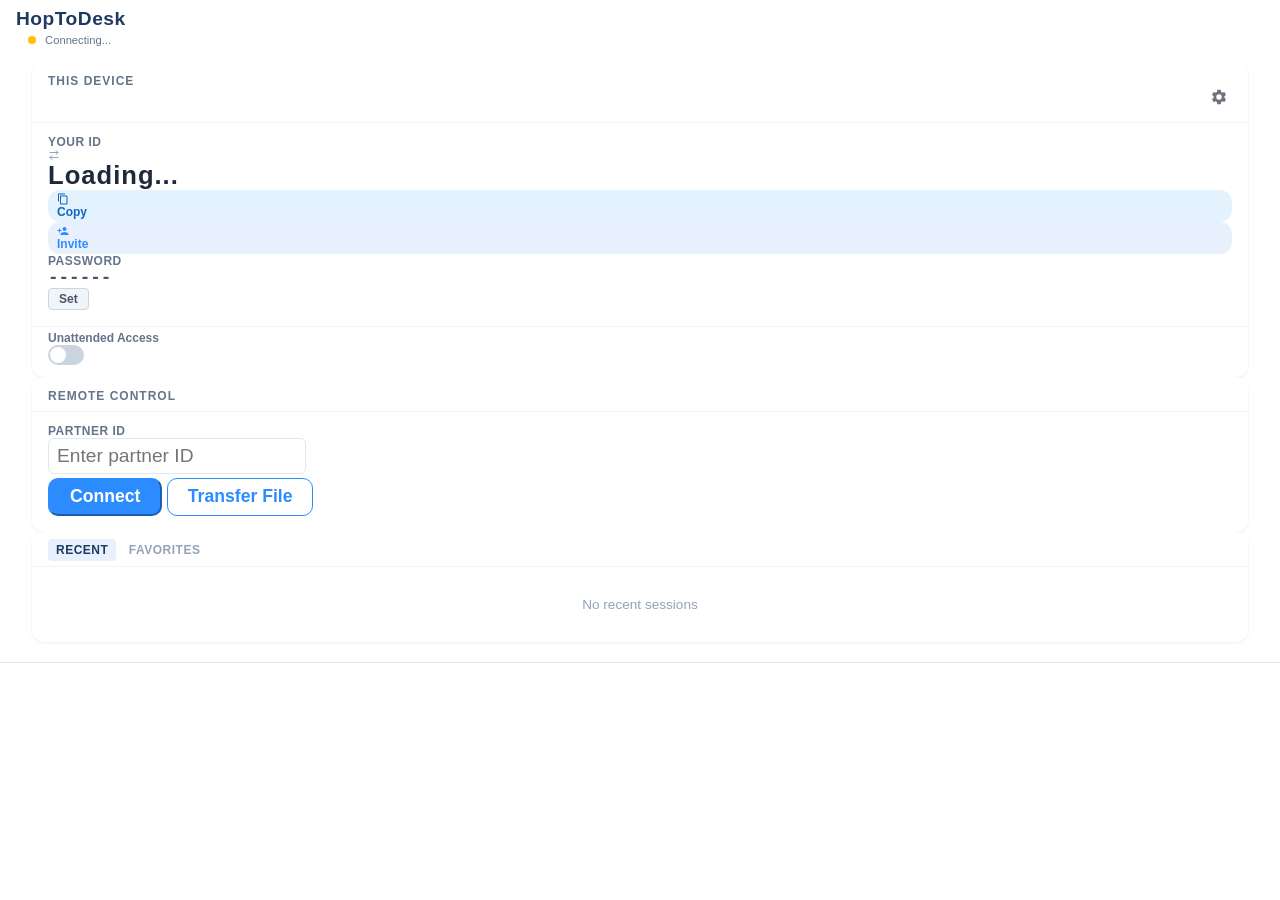
<file: src/ui/index.html>
<html>
<head>
    <meta charset="utf-8" />
    <style>
        body {
            margin: 0;
            overflow: hidden;
            font-family: Tahoma, Helvetica, Verdana, Arial;
            color: #1E293B;
        }

        .app {
            flow: vertical;
            size: *;
            background: #F0F4F8;
        }

        .top-bar {
            flow: horizontal;
            width: *;
            padding: 8px 16px;
            vertical-align: middle;
            border-spacing: 10px;
            background: white;
            border-bottom: 1px solid #E2E8F0;
        }

        .brand-name {
            font-size: 1.2em;
            font-weight: bold;
            color: #1E3A5F;
            letter-spacing: 0.5px;
        }

        .main-content {
            width: *;
            height: *;
            flow: vertical;
            overflow: scroll-indicator;
            padding: 12px 16px;
            border-spacing: 10px;
        }

        .cards-row {
            flow: horizontal-wrap;
            width: *;
            border-spacing: 10px;
        }

        .card-device, .card-remote {
            min-width: 140px;
            width: *;
            height: *;
            background: white;
            border-radius: 12px;
            padding: 0;
            box-shadow: 0 1px 3px rgba(0,0,0,0.08);
            flow: vertical;
        }

        .card-header {
            flow: horizontal;
            vertical-align: middle;
            font-size: 0.75em;
            font-weight: 600;
            text-transform: uppercase;
            letter-spacing: 1px;
            color: #64748B;
            padding: 12px 16px 8px 16px;
            border-bottom: 1px solid #F1F5F9;
        }

        .settings-gear {
            margin-left: auto;
            cursor: pointer;
            width: 26px;
            height: 26px;
            border-radius: 6px;
            color: #6C757D;
            text-align: center;
        }

        .settings-gear svg {
            width: 18px;
            height: 18px;
            margin: * 0;
        }

        .settings-gear:hover {
            color: #1E293B;
            background: #F1F5F9;
        }

        .card-body {
            padding: 12px 16px 16px 16px;
            flow: vertical;
            border-spacing: 8px;
        }

        .id-label, .pw-label {
            font-size: 0.75em;
            font-weight: 600;
            color: #64748B;
            text-transform: uppercase;
            letter-spacing: 0.5px;
        }

        .idbox {
            font-size: 1.6em;
            font-weight: 700;
            color: #1E293B;
            letter-spacing: 1px;
        }

        .passwordbox {
            font-family: Consolas, 'Courier New', Tahoma;
            font-size: 1.1em;
            font-weight: 600;
            color: #475569;
            cursor: pointer;
        }

        #id-mode-toggle {
            flow: horizontal;
            border-spacing: 4px;
            cursor: pointer;
        }

        #id-mode-toggle:hover {
            color: #0D6EFD;
        }

        #id-mode-toggle svg {
            width: 12px;
            height: 12px;
            margin: * 0;
            color: #94A3B8;
        }

        #id-mode-toggle:hover svg {
            color: #0D6EFD;
        }

        .id-row {
            flow: horizontal;
            border-spacing: 8px;
        }

        .id-row .idbox {
            margin: * 0;
            cursor: pointer;
        }

        .copy-pill {
            flow: horizontal;
            border-spacing: 4px;
            background: #E3F2FD;
            border-radius: 12px;
            padding: 3px 12px 3px 9px;
            cursor: pointer;
            font-size: 0.75em;
            font-weight: 700;
            color: #1565C0;
            margin: * 0;
        }

        .copy-pill:hover {
            background: #BBDEFB;
        }

        .invite-pill {
            flow: horizontal;
            border-spacing: 4px;
            background: #E8F0FE;
            border-radius: 12px;
            padding: 3px 12px 3px 9px;
            cursor: pointer;
            font-size: 0.75em;
            font-weight: 700;
            color: #2C8CFF;
            margin: * 0;
        }

        .invite-pill:hover {
            background: #D0E3FF;
        }

        .invite-pill svg {
            width: 12px;
            height: 12px;
            margin: * 0;
            color: #2C8CFF;
        }

        .copy-pill svg {
            width: 12px;
            height: 12px;
            margin: * 0;
            color: #1565C0;
        }

        .copy-pill div {
            margin: * 0;
        }

        .copy-pill.copied, .copy-pill.copied:hover {
            background: #E8F5E9;
            color: #2E7D32;
        }

        .copy-pill.copied svg {
            color: #2E7D32;
        }

        #ticket-icon {
            width: 26px;
            height: 26px;
            border-radius: 6px;
            margin: * 10px * 0;
            color: #007BFF;
            cursor: pointer;
            text-align: center;
        }

        #ticket-icon svg {
            width: 18px;
            height: 18px;
            margin: * 0;
        }

        #ticket-icon:hover {
            color: #0056b3;
            background: #F1F5F9;
        }

        .connect-buttons {
            flow: horizontal;
            border-spacing: 8px;
            padding-top: 4px;
        }

        button.button {
            height: 2.2em;
            border-radius: 10px;
            background: #2C8CFF;
            color: white;
            border-color: #2C8CFF;
            min-width: 40px;
            padding-left: 20px;
            padding-right: 20px;
            padding-top: 5px;
            padding-bottom: 5px;
            font-weight: 600;
            font-size: 1.1em;
        }

        button.button:hover {
            border-color: #94A3B8;
        }

        button.button:active {
            background: #0052CC;
            border-color: #0052CC;
        }

        button.outline {
            background: white;
            color: #2C8CFF;
            border: 1px solid #2C8CFF;
        }

        button.outline:hover {
            background: #EBF5FF;
        }

        button.outline:active {
            background: #D6EBFF;
        }

        input[type=text], input[type=password] {
            width: *;
            border: 1px solid #E2E8F0;
            border-radius: 6px;
            color: #1E293B;
            padding: 6px 8px;
            background: white;
            font-size: 1.2em;
        }

        input:focus {
            outline: #2C8CFF solid 2px;
        }

        .connect-status {
            flow: horizontal;
            vertical-align: middle;
            font-size: 0.7em;
            color: #64748B;
            padding: 4px 12px;
        }

        .connect-status-icon {
            display: inline-block;
            width: 8px;
            height: 8px;
            border-radius: 4px;
            margin-right: 6px;
        }
        .connect-status-icon.status-connecting { background-color: #FFC107; }
        .connect-status-icon.status-online { background-color: #22C55E; }
        .connect-status-icon.status-offline { background-color: #DC2626; }

        .sessions-card {
            width: *;
            background: white;
            border-radius: 12px;
            box-shadow: 0 1px 3px rgba(0,0,0,0.08);
            flow: vertical;
            height: *;
            min-height: 80px;
        }

        .sessions-bar {
            flow: horizontal;
            vertical-align: middle;
            padding: 8px 16px;
            border-bottom: 1px solid #F1F5F9;
        }

        .sessions-tab {
            flow: horizontal;
            border-spacing: 4px;
        }

        .sessions-tab span {
            font-size: 0.75em;
            font-weight: 600;
            text-transform: uppercase;
            letter-spacing: 0.5px;
            padding: 4px 8px;
            border-radius: 4px;
            cursor: pointer;
        }

        .sessions-tab span.active {
            color: #1E3A5F;
            background: #E8F0FE;
        }

        .sessions-tab span.inactive {
            color: #94A3B8;
        }

        .sessions-tab span.inactive:hover {
            color: #64748B;
            background: #F1F5F9;
        }

        .sessions-list {
            flow: horizontal-flow;
            padding: 10px;
            border-spacing: 10px;
            overflow-y: scroll-indicator;
            height: *;
        }

        .session-item {
            width: 150px;
            height: 120px;
            border-radius: 12px;
            cursor: pointer;
            background: white;
            box-shadow: 0 1px 3px rgba(0,0,0,0.06);
            position: relative;
        }

        .session-item:hover {
            outline: 1px solid #CBD5E1;
        }

        .session-tile {
            width: 150px;
            height: 84px;
            background: #93C5FD;
            border-radius: 12px;
            text-align: center;
            position: relative;
        }

        .session-tile svg.session-plat {
            width: 36px;
            height: 36px;
            margin: 16px * 0 *;
        }

        .session-caption {
            position: absolute;
            left: 0;
            right: 0;
            bottom: 3px;
            color: #F8FAFC;
            font-size: 0.65em;
            font-weight: 600;
            text-align: center;
            overflow: hidden;
            white-space: nowrap;
            text-overflow: ellipsis;
            padding: 0 6px;
        }

        .session-strip {
            position: absolute;
            left: 0;
            right: 0;
            bottom: 0;
            height: 36px;
            flow: horizontal;
        }

        .session-name {
            width: *;
            margin: * 0;
            padding-left: 10px;
            font-size: 0.85em;
            font-weight: 600;
            color: #1E293B;
            overflow: hidden;
            white-space: nowrap;
            text-overflow: ellipsis;
        }

        .session-fav {
            position: absolute;
            right: 5px;
            top: 5px;
            width: 20px;
            height: 20px;
            cursor: pointer;
            text-align: center;
        }

        .session-fav svg {
            width: 16px;
            height: 16px;
            margin: * 0;
        }

        .session-menu {
            width: 24px;
            height: 24px;
            margin: * 6px * 0;
            color: #94A3B8;
            cursor: pointer;
            border-radius: 6px;
            text-align: center;
        }

        .session-menu svg {
            width: 14px;
            height: 14px;
            margin: * 0;
        }

        .session-menu:hover {
            color: #475569;
            background: #F1F5F9;
        }

        #ctx-menu-overlay {
            display: none;
            position: fixed;
            left: 0; top: 0; right: 0; bottom: 0;
            z-index: 10000;
            background-color: transparent;
        }

        #ctx-menu {
            position: fixed;
            background: white;
            border-radius: 8px;
            border: 1px solid #D1D5DB;
            padding: 4px 0;
            min-width: 160px;
            flow: vertical;
            z-index: 10001;
        }

        .ctx-item {
            padding: 6px 14px;
            font-size: 0.8em;
            color: #1E293B;
            cursor: pointer;
        }

        .ctx-item:hover {
            background: #F1F5F9;
        }

        .ctx-separator {
            height: 1px;
            background: #E2E8F0;
            margin: 3px 0;
        }

        .ctx-item.danger {
            color: #EF4444;
        }

        .ctx-item.danger:hover {
            background: #FEF2F2;
        }

        .empty-state {
            text-align: center;
            padding: 20px;
            font-size: 0.85em;
            color: #94A3B8;
            margin: * 0;
        }

        .pw-row {
            flow: horizontal;
            vertical-align: middle;
            border-spacing: 6px;
        }

        .ua-section {
            padding: 4px 16px 12px 16px;
            border-top: 1px solid #F1F5F9;
        }

        .ua-toggle-row {
            flow: horizontal;
            vertical-align: middle;
            border-spacing: 6px;
        }

        .ua-label {
            font-size: 0.75em;
            font-weight: 600;
            color: #64748B;
            width: *;
        }

        button.ua-set-btn {
            font-size: 0.75em;
            padding: 2px 10px;
            height: 1.8em;
            border-radius: 4px;
            background: #F1F5F9;
            color: #475569;
            border: 1px solid #CBD5E1;
            cursor: pointer;
            font-weight: 600;
        }

        button.ua-set-btn:hover {
            background: #E2E8F0;
            border-color: #94A3B8;
        }

        button.ua-set-btn:active {
            background: #CBD5E1;
        }

        #settings-overlay {
            display: none;
            position: fixed;
            left: 0; top: 0; right: 0; bottom: 0;
            z-index: 100;
        }

        #settings-backdrop {
            position: fixed;
            left: 0; top: 0; right: 0; bottom: 0;
            background: rgba(0,0,0,0.3);
            z-index: 100;
        }

        #settings-panel {
            position: fixed;
            left: 0; top: 0;
            width: 260px;
            height: *;
            background: white;
            flow: vertical;
            overflow-y: auto;
            z-index: 101;
        }

        .settings-header {
            flow: horizontal;
            vertical-align: middle;
            padding: 14px 16px;
            border-bottom: 1px solid #E2E8F0;
        }

        .settings-title {
            font-weight: 700;
            font-size: 1.05em;
            color: #1E293B;
        }

        .settings-close {
            margin-left: auto;
            cursor: pointer;
            font-size: 1.2em;
            color: #94A3B8;
            padding: 0 4px;
        }

        .settings-close:hover { color: #1E293B; }

        .settings-body {
            flow: vertical;
            padding: 8px 0;
        }

        .settings-section {
            flow: vertical;
            padding: 4px 0;
            border-bottom: 1px solid #F1F5F9;
        }

        .section-label {
            font-size: 0.65em;
            font-weight: 700;
            text-transform: uppercase;
            letter-spacing: 1px;
            color: #94A3B8;
            padding: 8px 16px 4px 16px;
        }

        .setting-row {
            flow: horizontal;
            vertical-align: middle;
            padding: 8px 16px;
            cursor: pointer;
        }

        .setting-row:hover {
            background: #F8FAFC;
        }

        .setting-name {
            font-size: 0.85em;
            color: #334155;
            width: *;
        }

        .setting-value {
            font-size: 0.75em;
            color: #94A3B8;
        }

        .setting-arrow {
            font-size: 1.2em;
            color: #CBD5E1;
        }

        .toggle-switch {
            width: 36px;
            height: 20px;
            border-radius: 10px;
            background: #CBD5E1;
            position: relative;
            cursor: pointer;
        }

        .toggle-switch.on {
            background: #2C8CFF;
        }

        .toggle-knob {
            width: 16px;
            height: 16px;
            border-radius: 8px;
            background: white;
            position: absolute;
            top: 2px;
            left: 2px;
        }

        .toggle-switch.on .toggle-knob {
            left: 18px;
        }

        #pw-settings-overlay {
            display: none;
            position: fixed;
            left: 0; top: 0; right: 0; bottom: 0;
            background: rgba(0,0,0,0.4);
            text-align: center;
            vertical-align: middle;
            z-index: 200;
        }

        #pw-settings-dialog {
            width: 300px;
            background: white;
            border-radius: 12px;
            padding: 20px;
            margin: * auto;
            box-shadow: 0 4px 24px rgba(0,0,0,0.2);
            flow: vertical;
            border-spacing: 10px;
            text-align: left;
        }

        .pw-dialog-title {
            font-size: 1em;
            font-weight: 700;
            color: #1E293B;
        }

        .pw-dialog-section {
            flow: vertical;
            border-spacing: 6px;
        }

        .pw-dialog-section-title {
            font-size: 0.75em;
            font-weight: 600;
            color: #64748B;
            text-transform: uppercase;
        }

        .pw-dialog-section input {
            width: *;
            border: 1px solid #E2E8F0;
            border-radius: 6px;
            padding: 6px 8px;
            font-size: 0.9em;
        }

        .pw-dialog-section input:focus {
            outline: #2C8CFF solid 2px;
        }

        .pw-dialog-error {
            font-size: 0.75em;
            color: #EF4444;
            min-height: 16px;
        }

        .pw-dialog-buttons {
            flow: horizontal;
            border-spacing: 8px;
        }

        .pw-dialog-buttons button {
            width: *;
            height: 2em;
            border-radius: 6px;
            font-size: 0.85em;
            cursor: pointer;
        }

        .pw-dialog-header {
            flow: horizontal;
        }

        .pw-random-row {
            flow: horizontal;
            border-spacing: 8px;
        }

        .pw-random-display {
            font-family: Consolas, 'Courier New', Tahoma;
            font-size: 1.1em;
            font-weight: 600;
            color: #475569;
            margin: * 0;
        }

        #about-overlay {
            display: none;
            position: fixed;
            left: 0; top: 0; right: 0; bottom: 0;
            background: rgba(0,0,0,0.4);
            text-align: center;
            vertical-align: middle;
            z-index: 200;
        }

        #about-dialog {
            width: 300px;
            background: white;
            border-radius: 12px;
            padding: 24px 20px;
            margin: * auto;
            box-shadow: 0 4px 24px rgba(0,0,0,0.2);
            flow: vertical;
            border-spacing: 6px;
            text-align: center;
        }

        .about-app-name {
            font-size: 1.3em;
            font-weight: 700;
            color: #1E293B;
        }

        .about-version {
            font-size: 0.85em;
            color: #64748B;
        }

        .about-link {
            font-size: 0.8em;
            color: #2C8CFF;
            text-decoration: none;
            cursor: pointer;
            display: block;
            text-align: center;
            padding: 2px 0;
        }

        .about-link:hover {
            text-decoration: underline;
        }

        .about-copyright {
            font-size: 0.65em;
            color: #94A3B8;
            padding-top: 4px;
        }

        .about-close-btn {
            width: 80px;
            height: 2em;
            border-radius: 6px;
            font-size: 0.85em;
            cursor: pointer;
            margin: 4px auto 0 auto;
        }

        #lang-overlay {
            display: none;
            position: fixed;
            left: 0; top: 0; right: 0; bottom: 0;
            background: rgba(0,0,0,0.4);
            text-align: center;
            vertical-align: middle;
            z-index: 200;
        }

        #lang-dialog {
            width: 280px;
            max-height: 400px;
            background: white;
            border-radius: 12px;
            padding: 16px 0;
            margin: * auto;
            box-shadow: 0 4px 24px rgba(0,0,0,0.2);
            flow: vertical;
            text-align: left;
        }

        .lang-dialog-title {
            font-size: 1em;
            font-weight: 700;
            color: #1E293B;
            padding: 0 16px 10px 16px;
            border-bottom: 1px solid #F1F5F9;
        }

        .lang-list {
            flow: vertical;
            overflow-y: auto;
            max-height: 320px;
            padding: 4px 0;
        }

        .lang-item {
            padding: 8px 16px;
            font-size: 0.85em;
            color: #334155;
            cursor: pointer;
        }

        .lang-item:hover {
            background: #F1F5F9;
        }

        .lang-item.selected {
            font-weight: 700;
            color: #2C8CFF;
        }

        /* Dark theme */
        html.darktheme body { background: #1a1a2e; color: #E2E8F0; }
        html.darktheme .app { background: #1a1a2e; }
        html.darktheme .top-bar { background: #16213e; border-bottom-color: #2a2a4a; }
        html.darktheme .brand-name { color: #E2E8F0; }
        html.darktheme .card-device, html.darktheme .card-remote { background: #16213e; box-shadow: 0 1px 3px rgba(0,0,0,0.3); }
        html.darktheme .card-header { color: #94A3B8; border-bottom-color: #2a2a4a; }
        html.darktheme .idbox { color: #E2E8F0; }
        html.darktheme .passwordbox { color: #CBD5E1; }
        html.darktheme .sessions-card { background: #16213e; box-shadow: 0 1px 3px rgba(0,0,0,0.3); }
        html.darktheme .sessions-bar { border-bottom-color: #2a2a4a; }
        html.darktheme .sessions-tab span.active { color: #E2E8F0; background: #2a2a4a; }
        html.darktheme .sessions-tab span.inactive { color: #64748B; }
        html.darktheme .sessions-tab span.inactive:hover { color: #94A3B8; background: #2a2a4a; }
        html.darktheme .session-item { background: #1a1a2e; box-shadow: 0 1px 3px rgba(0,0,0,0.2); }
        html.darktheme .session-item:hover { outline-color: #475569; }
        html.darktheme .session-tile { background: #64748B; }
        html.darktheme .session-name { color: #E2E8F0; }
        html.darktheme .session-menu:hover { background: #2a2a4a; color: #E2E8F0; }
        html.darktheme .ua-section { border-top-color: #2a2a4a; }
        html.darktheme input[type=text], html.darktheme input[type=password] { background: #1a1a2e; border-color: #475569; color: #E2E8F0; }
        html.darktheme button.ua-set-btn { background: #2a2a4a; color: #CBD5E1; border-color: #475569; }
        html.darktheme button.ua-set-btn:hover { background: #334155; }
        html.darktheme #settings-panel { background: #16213e; }
        html.darktheme .settings-header { border-bottom-color: #2a2a4a; }
        html.darktheme .settings-title { color: #E2E8F0; }
        html.darktheme .settings-close { color: #64748B; }
        html.darktheme .settings-close:hover { color: #E2E8F0; }
        html.darktheme .settings-section { border-bottom-color: #2a2a4a; }
        html.darktheme .section-label { color: #64748B; }
        html.darktheme .setting-name { color: #CBD5E1; }
        html.darktheme .setting-row:hover { background: #1a1a2e; }
        html.darktheme .toggle-switch { background: #475569; }
        html.darktheme .toggle-switch.on { background: #2C8CFF; }
        html.darktheme #pw-settings-dialog, html.darktheme #about-dialog, html.darktheme #lang-dialog { background: #16213e; }
        html.darktheme .pw-dialog-title, html.darktheme .lang-dialog-title { color: #E2E8F0; }
        html.darktheme .about-app-name { color: #E2E8F0; }
        html.darktheme .about-version { color: #94A3B8; }
        html.darktheme .lang-item { color: #CBD5E1; }
        html.darktheme .lang-item:hover { background: #2a2a4a; }
        html.darktheme .lang-dialog-title { border-bottom-color: #2a2a4a; }
        html.darktheme button.outline { background: #1a1a2e; color: #2C8CFF; border-color: #2C8CFF; }
        html.darktheme button.outline:hover { background: #16213e; }
        html.darktheme #ctx-menu { background: #16213e; border-color: #475569; }
        html.darktheme .ctx-item { color: #CBD5E1; }
        html.darktheme .ctx-item:hover { background: #2a2a4a; }
        html.darktheme .ctx-separator { background: #2a2a4a; }
        html.darktheme .empty-state { color: #64748B; }
        html.darktheme select { background: #1a1a2e; border-color: #475569; color: #E2E8F0; }
        html.darktheme .copy-pill { background: #2a2a4a; color: #90CAF9; }
        html.darktheme .copy-pill svg { color: #90CAF9; }
        html.darktheme .copy-pill:hover { background: #334155; }
        html.darktheme .invite-pill { background: #2a2a4a; color: #90CAF9; }
        html.darktheme .invite-pill svg { color: #90CAF9; }
        html.darktheme .invite-pill:hover { background: #334155; }
        html.darktheme .copy-pill.copied, html.darktheme .copy-pill.copied:hover { background: #1b3a2a; color: #81C784; }
        html.darktheme .copy-pill.copied svg { color: #81C784; }
        html.darktheme #id-mode-toggle:hover, html.darktheme #id-mode-toggle:hover svg { color: #60A5FA; }
        html.darktheme #ticket-icon { color: #60A5FA; }
        html.darktheme #ticket-icon:hover { background: #2a2a4a; }
        html.darktheme .pw-random-display { color: #CBD5E1; }

        /* Dialog overlay classes */
        .dialog-overlay { display:none; position:fixed; left:0; top:0; right:0; bottom:0; background:rgba(0,0,0,0.4); text-align:center; vertical-align:middle; z-index:200; }
        .dialog-box { width:300px; background:white; border-radius:12px; padding:20px; margin:* auto; box-shadow:0 4px 24px rgba(0,0,0,0.2); flow:vertical; border-spacing:10px; text-align:left; }
        .dialog-box.wide { width:320px; }
        .dialog-title { font-size:1em; font-weight:700; color:#1E293B; }
        .dialog-fields { flow:vertical; border-spacing:6px; }
        .dialog-label { font-size:0.75em; font-weight:600; color:#64748B; text-transform:uppercase; }
        .dialog-input { width:*; border:1px solid #E2E8F0; border-radius:6px; padding:6px 8px; font-size:0.9em; }
        .dialog-buttons { flow:horizontal; border-spacing:8px; }
        .dialog-text { font-size:0.85em; color:#334155; }
        .dialog-text-sm { font-size:0.8em; color:#94A3B8; }
        .dialog-hint { font-size:0.85em; color:#334155; line-height:1.5; }
        .dialog-mono { background:#F1F5F9; border-radius:6px; padding:8px; font-family:Consolas,monospace; font-size:0.8em; word-break:break-all; }
        .dialog-error { font-size:0.75em; color:#EF4444; min-height:16px; }
        .dialog-success { font-size:0.85em; color:#22C55E; font-weight:600; }

        .net-option { padding:8px; border-radius:6px; border:1px solid #E2E8F0; cursor:pointer; }
        .net-option.selected { border-color:#2C8CFF; background:#EBF5FF; }

        html.darktheme .dialog-box { background: #16213e; }
        html.darktheme .dialog-title { color: #E2E8F0; }
        html.darktheme .dialog-label { color: #94A3B8; }
        html.darktheme .dialog-input { background: #1a1a2e; border-color: #475569; color: #E2E8F0; }
        html.darktheme .dialog-text { color: #CBD5E1; }
        html.darktheme .dialog-text-sm { color: #64748B; }
        html.darktheme .dialog-hint { color: #CBD5E1; }
        html.darktheme .dialog-mono { background: #2a2a4a; color: #E2E8F0; }
        html.darktheme .net-option { border-color: #475569; background: #1a1a2e; }
        html.darktheme .net-option.selected { border-color: #2C8CFF; background: #1a3a5e; }
    </style>
    <script type="text/tiscript">

view.windowMinSize = (340, 280);

function formatId(id) {
    if (id.length == 9) {
        return id.substr(0, 3) + " " + id.substr(3, 3) + " " + id.substr(6, 3);
    }
    return id;
}

// Translation system
var _tr = {};

function initTranslations() {
    var trEl = $(#tr-data);
    if (trEl) {
        var raw = trEl.text;
        if (raw && raw.length > 2) {
            try { _tr = JSON.parse(raw); } catch(e) {}
        }
    }
}

function tr(key) {
    if (_tr[key] !== undefined && _tr[key] !== "") return _tr[key];
    return key;
}

function initLangList() {
    var dataEl = $(#langs-data);
    if (!dataEl) return;
    var raw = dataEl.text;
    if (!raw || raw.length < 3) return;
    var langs;
    try { langs = JSON.parse(raw); } catch(e) { return; }

    var listEl = $(#lang-list);
    if (!listEl) return;

    var currentCode = $(#current-lang-code).text || "";

    var html = "";
    for (var item in langs) {
        var code = item[0];
        var name = item[1];
        var cls = (code == currentCode) ? "lang-item selected" : "lang-item";
        html = html + "<div class=\"" + cls + "\" data-code=\"" + code + "\">" + name + "</div>";
    }
    listEl.html = html;
}

function applyTranslations() {
    for (var el in $$([data-tr])) {
        var key = el.attributes["data-tr"];
        if (key) el.text = tr(key);
    }
    for (var inp in $$([data-tr-placeholder])) {
        var key = inp.attributes["data-tr-placeholder"];
        if (key) inp.attributes["placeholder"] = tr(key);
    }
    // Update current language display in settings
    var langCode = $(#current-lang-code).text || "";
    var dataEl = $(#langs-data);
    if (dataEl) {
        try {
            var langs = JSON.parse(dataEl.text);
            for (var item in langs) {
                if (item[0] == langCode) {
                    $(#current-lang-display).text = item[1];
                    break;
                }
            }
        } catch(e) {}
    }
    try { refreshTitles(); if (deviceIdText != "") updateIdDisplay(); } catch(e) {}
}

self.ready = function() {
    try { initTranslations(); } catch(e) { dbg("FAIL self.ready: initTranslations: " + e); }
    try { initLangList(); bindLangItems(); } catch(e) { dbg("FAIL self.ready: initLangList: " + e); }
    try { applyTranslations(); } catch(e) { dbg("FAIL self.ready: applyTranslations: " + e); }
    try { initSettingsState(); } catch(e) { dbg("FAIL self.ready: initSettingsState: " + e); }
    dbg("self.ready COMPLETE");
};

    </script>
</head>
<body>
    <div class="app">
        <div class="top-bar">
            <div class="brand-name">HopToDesk</div>
            <button class="button outline" id="install-btn" style="display:none; margin-left:16px;" data-tr="Install">Install</button>
            <div style="width: *;" />
            <div id="ticket-icon" style="display:none"><svg viewBox="0 0 24 24"><path fill="currentColor" d="M22 10V6c0-1.1-.9-2-2-2H4c-1.1 0-2 .9-2 2v4c1.1 0 2 .9 2 2s-.9 2-2 2v4c0 1.1.9 2 2 2h16c1.1 0 2-.9 2-2v-4c-1.1 0-2-.9-2-2s.9-2 2-2z"/></svg></div>
            <div class="connect-status">
                <span class="connect-status-icon status-connecting" id="status-icon"></span>
                <span id="status-text" data-tr="Connecting...">Connecting...</span>
            </div>
        </div>
        <div id="install-trigger" style="display:none"></div>
        <div id="install-state" style="display:none"></div>
        <div class="main-content">
            <div class="cards-row">
                <div class="card-device">
                    <div class="card-header"><span data-tr="This Device">This Device</span><div style="width:*;"></div><div class="settings-gear" id="settings-gear" title="Settings"><svg viewBox="0 0 24 24"><path fill="currentColor" d="M19.14 12.94c.04-.3.06-.61.06-.94 0-.32-.02-.64-.07-.94l2.03-1.58a.49.49 0 00.12-.61l-1.92-3.32a.49.49 0 00-.59-.22l-2.39.96c-.5-.38-1.03-.7-1.62-.94l-.36-2.54a.484.484 0 00-.48-.41h-3.84c-.24 0-.43.17-.47.41l-.36 2.54c-.59.24-1.13.57-1.62.94l-2.39-.96a.49.49 0 00-.59.22L2.74 8.87c-.12.21-.08.47.12.61l2.03 1.58c-.05.3-.07.62-.07.94s.02.64.07.94l-2.03 1.58a.49.49 0 00-.12.61l1.92 3.32c.12.22.37.29.59.22l2.39-.96c.5.38 1.03.7 1.62.94l.36 2.54c.05.24.24.41.48.41h3.84c.24 0 .44-.17.47-.41l.36-2.54c.59-.24 1.13-.56 1.62-.94l2.39.96c.22.08.47 0 .59-.22l1.92-3.32c.12-.22.07-.47-.12-.61l-2.01-1.58zM12 15.6A3.6 3.6 0 1112 8.4a3.6 3.6 0 010 7.2z"/></svg></div></div>
                    <div class="card-body">
                        <div>
                            <div class="id-label" id="id-mode-toggle"><div id="id-mode-label" data-tr="Your ID">Your ID</div><svg viewBox="0 0 24 24" fill="none" stroke="currentColor" stroke-width="2" stroke-linecap="round" stroke-linejoin="round"><path d="M16 3l4 4-4 4"/><path d="M20 7H4"/><path d="M8 21l-4-4 4-4"/><path d="M4 17h16"/></svg></div>
                            <div class="id-row">
                                <div id="idbox" class="idbox">Loading...</div>
                                <div id="copy-id" class="copy-pill"><svg viewBox="0 0 24 24"><path fill="currentColor" d="M16 1H4c-1.1 0-2 .9-2 2v14h2V3h12V1zm3 4H8c-1.1 0-2 .9-2 2v14c0 1.1.9 2 2 2h11c1.1 0 2-.9 2-2V7c0-1.1-.9-2-2-2zm0 16H8V7h11v14z"/></svg><div id="copy-id-label" data-tr="Copy">Copy</div></div>
                                <div id="invite-pill" class="invite-pill"><svg viewBox="0 0 24 24"><path fill="currentColor" d="M15 12c2.21 0 4-1.79 4-4s-1.79-4-4-4-4 1.79-4 4 1.79 4 4 4zm-9-2V7H4v3H1v2h3v3h2v-3h3v-2H6zm9 4c-2.67 0-8 1.34-8 4v2h16v-2c0-2.66-5.33-4-8-4z"/></svg><div id="invite-pill-label" data-tr="Invite">Invite</div></div>
                            </div>
                        </div>
                        <div>
                            <div class="pw-label" data-tr="Password">Password</div>
                            <div class="pw-row">
                                <div id="pwbox" class="passwordbox">------</div>
                                <button class="ua-set-btn" id="ua-set-btn" data-tr="Set">Set</button>
                            </div>
                        </div>
                    </div>
                    <div class="ua-section">
                        <div class="ua-toggle-row">
                            <span class="ua-label" data-tr="Unattended Access">Unattended Access</span>
                            <span id="ua-status" style="font-size:0.7em; color:#22C55E;"></span>
                            <div class="toggle-switch" id="sw-ua"><div class="toggle-knob"></div></div>
                        </div>
                    </div>
                </div>
                <div class="card-remote">
                    <div class="card-header" data-tr="Remote Control">Remote Control</div>
                    <div class="card-body">
                        <div class="id-label" data-tr="Partner ID">Partner ID</div>
                        <input type="text" id="remote-id" data-tr-placeholder="Enter Remote ID" placeholder="Enter partner ID" />
                        <div class="connect-buttons">
                            <button class="button" id="connect" data-tr="Connect">Connect</button>
                            <button class="button outline" id="file-transfer" data-tr="Transfer File">Transfer File</button>
                        </div>
                    </div>
                </div>
            </div>
            <div class="sessions-card">
                <div class="sessions-bar">
                    <div class="sessions-tab">
                        <span id="tab-recent" class="active" data-tr="Recent Sessions">Recent</span>
                        <span id="tab-fav" class="inactive" data-tr="Favorites">Favorites</span>
                    </div>
                </div>
                <div id="sessions-list" class="sessions-list">
                    <div class="empty-state">No recent sessions</div>
                </div>
            </div>
        </div>
    </div>

    <div id="settings-overlay">
        <div id="settings-backdrop"></div>
        <div id="settings-panel">
            <div class="settings-header">
                <span class="settings-title" data-tr="Settings">Settings</span>
                <div style="width:*;"></div>
                <span class="settings-close" id="settings-close">X</span>
            </div>
            <div class="settings-body">
                <div class="settings-section">
                    <div class="section-label" data-tr="Remote Access">Remote Access</div>
                    <div class="setting-row" id="toggle-keyboard">
                        <span class="setting-name" data-tr="Keyboard/Mouse">Keyboard/Mouse</span>
                        <div class="toggle-switch" id="sw-keyboard"><div class="toggle-knob"></div></div>
                    </div>
                    <div class="setting-row" id="toggle-clipboard">
                        <span class="setting-name" data-tr="Clipboard">Clipboard</span>
                        <div class="toggle-switch" id="sw-clipboard"><div class="toggle-knob"></div></div>
                    </div>
                    <div class="setting-row" id="toggle-file">
                        <span class="setting-name" data-tr="File Transfer">File Transfer</span>
                        <div class="toggle-switch" id="sw-file"><div class="toggle-knob"></div></div>
                    </div>
                    <div class="setting-row" id="toggle-remote-restart">
                        <span class="setting-name" data-tr="Remote Restart">Remote Restart</span>
                        <div class="toggle-switch" id="sw-remote-restart"><div class="toggle-knob"></div></div>
                    </div>
                    <div class="setting-row" id="toggle-tunnel">
                        <span class="setting-name" data-tr="TCP Tunneling">TCP Tunneling</span>
                        <div class="toggle-switch" id="sw-tunnel"><div class="toggle-knob"></div></div>
                    </div>
                    <div class="setting-row" id="toggle-terminal">
                        <span class="setting-name" data-tr="Remote Terminal">Remote Terminal</span>
                        <div class="toggle-switch" id="sw-terminal"><div class="toggle-knob"></div></div>
                    </div>
                    <div class="setting-row" id="toggle-wol">
                        <span class="setting-name" data-tr="Wake On LAN">Wake On LAN</span>
                        <div class="toggle-switch" id="sw-wol"><div class="toggle-knob"></div></div>
                    </div>
                </div>
                <div class="settings-section">
                    <div class="section-label" data-tr="Network">Network</div>
                    <div class="setting-row" id="action-choose-network">
                        <span class="setting-name" data-tr="Choose Network">Choose Network</span>
                        <span class="setting-arrow">&#x203A;</span>
                    </div>
                    <div class="setting-row" id="action-proxy">
                        <span class="setting-name" data-tr="Proxy Settings">Proxy Settings</span>
                        <span class="setting-arrow">&#x203A;</span>
                    </div>
                    <div class="setting-row" id="toggle-direct-server">
                        <span class="setting-name" data-tr="Direct IP Access">Direct IP Access</span>
                        <div class="toggle-switch" id="sw-direct-server"><div class="toggle-knob"></div></div>
                    </div>
                </div>
                <div class="settings-section">
                    <div class="section-label" data-tr="Security">Security</div>
                    <div class="setting-row" id="action-password">
                        <span class="setting-name" data-tr="Permanent Password">Permanent Password</span>
                        <span class="setting-arrow">&#x203A;</span>
                    </div>
                    <div class="setting-row" id="toggle-stop-service">
                        <span class="setting-name" data-tr="Allow Incoming Connections">Allow Incoming Connections</span>
                        <div class="toggle-switch" id="sw-stop-service"><div class="toggle-knob"></div></div>
                    </div>
                    <div class="setting-row" id="action-2fa">
                        <span class="setting-name" data-tr="Two-Factor Authentication">Two-Factor Authentication</span>
                        <span class="setting-value" id="2fa-display">Off</span>
                    </div>
                </div>
                <div class="settings-section">
                    <div class="section-label" data-tr="Appearance">Appearance</div>
                    <div class="setting-row" id="toggle-darktheme">
                        <span class="setting-name" data-tr="Dark Theme">Dark Theme</span>
                        <div class="toggle-switch" id="sw-darktheme"><div class="toggle-knob"></div></div>
                    </div>
                    <div class="setting-row" id="action-language">
                        <span class="setting-name" data-tr="Language">Language</span>
                        <span class="setting-value" id="current-lang-display">English</span>
                    </div>
                </div>
                <div class="settings-section">
                    <div class="section-label" data-tr="Dashboard">Dashboard</div>
                    <div class="setting-row" id="action-dashboard">
                        <span class="setting-name" id="dashboard-display" data-tr="Enter Invite Code">Enter Invite Code</span>
                        <span class="setting-arrow" id="dashboard-arrow">&#x203A;</span>
                    </div>
                </div>
                <div class="settings-section">
                    <div class="setting-row" id="action-about">
                        <span class="setting-name" data-tr="About HopToDesk">About HopToDesk</span>
                        <span class="setting-arrow">&#x203A;</span>
                    </div>
                </div>
            </div>
        </div>
    </div>

    <div id="pw-settings-overlay">
        <div id="pw-settings-dialog">
            <div class="pw-dialog-header">
                <div class="pw-dialog-title" data-tr="Password Settings">Password Settings</div>
                <div style="width:*;"></div>
                <span class="settings-close" id="pw-settings-close">X</span>
            </div>
            <div class="pw-dialog-section">
                <div class="pw-dialog-section-title" data-tr="Permanent Password">Permanent Password</div>
                <div class="dialog-label" data-tr="Password">Password</div>
                <input type="password" id="perm-pw1" />
                <div class="dialog-label" data-tr="Confirm">Confirm</div>
                <input type="password" id="perm-pw2" />
                <div class="pw-dialog-error" id="perm-pw-error"></div>
                <div style="font-size:0.7em; color:#94A3B8;">Leave empty to clear permanent password.</div>
            </div>
            <div class="pw-dialog-section">
                <div class="pw-dialog-section-title" data-tr="Random Password">Random Password</div>
                <div class="pw-random-row">
                    <div id="pw-random-display" class="pw-random-display"></div>
                    <div style="width:*;"></div>
                    <button class="ua-set-btn" id="pw-refresh" data-tr="Refresh">Refresh</button>
                </div>
            </div>
            <div class="pw-dialog-buttons">
                <button class="button outline" id="pw-settings-cancel" data-tr="Cancel">Cancel</button>
                <button class="button" id="pw-settings-save" data-tr="Save">Save</button>
            </div>
        </div>
    </div>

    <div id="about-overlay">
        <div id="about-dialog">
            <div class="about-app-name">HopToDesk</div>
            <div class="about-version" id="about-version">Version</div>
            <div style="height:8px;"></div>
            <div class="about-link" id="link-website" data-tr="Website">Website</div>
            <div class="about-link" id="link-privacy" data-tr="Privacy Statement">Privacy Statement</div>
            <div style="height:4px;"></div>
            <div class="about-link" id="link-agpl">This software is licensed under AGPL 3.0</div>
            <div class="about-link" id="link-source">Source code is available here</div>
            <div style="height:8px;"></div>
            <div class="about-copyright">Copyright HopToDesk. Originally forked from RustDesk.</div>
            <div style="height:8px;"></div>
            <button class="button" id="about-close" data-tr="OK">OK</button>
        </div>
    </div>

    <div id="lang-overlay">
        <div id="lang-dialog">
            <div class="lang-dialog-title" data-tr="Language">Language</div>
            <div class="lang-list" id="lang-list"></div>
        </div>
    </div>

    <div id="proxy-overlay" class="dialog-overlay">
        <div class="dialog-box">
            <div class="dialog-title" data-tr="Proxy Settings">Proxy Settings</div>
            <div class="dialog-fields">
                <div class="dialog-label" data-tr="Hostname">Hostname</div>
                <input type="text" id="proxy-host" class="dialog-input" placeholder="e.g. 127.0.0.1:1080" />
                <div class="dialog-label" data-tr="Username">Username</div>
                <input type="text" id="proxy-user" class="dialog-input" />
                <div class="dialog-label" data-tr="Password">Password</div>
                <input type="password" id="proxy-pass" class="dialog-input" />
                <div class="dialog-label" data-tr="Type">Type</div>
                <select id="proxy-type" class="dialog-input">
                    <option value="auto">Auto</option>
                    <option value="socks5">SOCKS5</option>
                    <option value="http">HTTP</option>
                </select>
            </div>
            <div class="dialog-buttons">
                <button class="button outline" id="proxy-cancel" style="width:*; height:2em; border-radius:6px; font-size:0.85em;" data-tr="Cancel">Cancel</button>
                <button class="button" id="proxy-save" style="width:*; height:2em; border-radius:6px; font-size:0.85em;" data-tr="Save">Save</button>
            </div>
        </div>
    </div>

    <div id="network-overlay" class="dialog-overlay">
        <div class="dialog-box">
            <div class="dialog-title" data-tr="Choose Network">Choose Network</div>
            <div style="flow:vertical; border-spacing:8px;">
                <div class="net-option selected" id="net-default">
                    <span class="setting-name" data-tr="HopToDesk Network (Default)">HopToDesk Network (Default)</span>
                </div>
                <div class="net-option" id="net-custom">
                    <span class="setting-name" data-tr="Custom">Custom</span>
                </div>
                <input type="text" id="net-custom-url" class="dialog-input" style="display:none;" placeholder="https://custom-server.example.com" />
            </div>
            <div class="dialog-buttons">
                <button class="button outline" id="network-cancel" style="width:*; height:2em; border-radius:6px; font-size:0.85em;" data-tr="Cancel">Cancel</button>
                <button class="button" id="network-save" style="width:*; height:2em; border-radius:6px; font-size:0.85em;" data-tr="Save">Save</button>
            </div>
        </div>
    </div>

    <div id="tfa-overlay" class="dialog-overlay">
        <div class="dialog-box wide">
            <div class="dialog-title" data-tr="Two-Factor Authentication">Two-Factor Authentication</div>
            <div id="tfa-content"></div>
        </div>
    </div>

    <div id="dashboard-overlay" class="dialog-overlay">
        <div class="dialog-box wide">
            <div class="dialog-title" data-tr="Dashboard">Dashboard</div>
            <div id="dashboard-content"></div>
        </div>
    </div>

    <div id="wol-info-overlay" class="dialog-overlay">
        <div class="dialog-box wide">
            <div class="dialog-title" data-tr="Wake On LAN">Wake On LAN</div>
            <div class="dialog-hint">
                <div style="margin-bottom:6px;">Wake On LAN lets you power on this device remotely from another HopToDesk client or the dashboard.</div>
                <div style="font-weight:700; margin-bottom:4px;">Requirements:</div>
                <div style="padding-left:8px;">&#x2022; This device must be connected via Ethernet (not WiFi)</div>
                <div style="padding-left:8px;">&#x2022; WoL must be enabled in the device's BIOS/UEFI settings</div>
                <div style="padding-left:8px;">&#x2022; The network adapter must have WoL enabled in OS settings</div>
                <div style="padding-left:8px; margin-bottom:8px;">&#x2022; Another HopToDesk device on the same network must be online to relay the wake signal</div>
                <div class="dialog-text-sm">The wake signal is sent by another online HopToDesk device on the same local network.</div>
            </div>
            <button class="button" id="wol-info-close" style="width:80px; height:2em; border-radius:6px; font-size:0.85em; margin:0 auto;" data-tr="OK">OK</button>
        </div>
    </div>

    <div id="ctx-menu-overlay">
        <div id="ctx-menu">
            <div class="ctx-item" id="ctx-connect" data-tr="Connect">Connect</div>
            <div class="ctx-item" id="ctx-transfer" data-tr="Transfer File">Transfer File</div>
            <div class="ctx-item" id="ctx-wol">WOL</div>
            <div class="ctx-item" id="ctx-set-mac">Set MAC (WOL)</div>
            <div class="ctx-item" id="ctx-relay" data-tr="Always connect via relay">Always connect via relay</div>
            <div class="ctx-separator"></div>
            <div class="ctx-item" id="ctx-rename" data-tr="Rename">Rename</div>
            <div class="ctx-item" id="ctx-add-fav" data-tr="Add to Favorites">Add to Favorites</div>
            <div class="ctx-item" id="ctx-remove-fav" data-tr="Remove from Favorites">Remove from Favorites</div>
            <div class="ctx-item" id="ctx-forget-pw" data-tr="Forget Password">Forget Password</div>
            <div class="ctx-separator"></div>
            <div class="ctx-item danger" id="ctx-remove" data-tr="Remove">Remove</div>
        </div>
    </div>

    <div id="rename-overlay" style="display:none; position:fixed; left:0; top:0; right:0; bottom:0; background:rgba(0,0,0,0.4); text-align:center; vertical-align:middle; z-index:200;">
        <div style="width:260px; background:white; border-radius:10px; padding:16px; margin:* auto; flow:vertical; border-spacing:8px;">
            <div style="font-size:0.9em; font-weight:700; color:#1E293B;" data-tr="Rename Peer">Rename Peer</div>
            <input type="text" id="rename-input" style="width:*; border:1px solid #E2E8F0; border-radius:6px; padding:6px 8px; font-size:0.85em;" data-tr-placeholder="Enter alias" placeholder="Enter alias" />
            <div style="flow:horizontal; border-spacing:8px;">
                <button class="button outline" id="rename-cancel" style="width:*; height:2em; border-radius:6px; font-size:0.85em;" data-tr="Cancel">Cancel</button>
                <button class="button" id="rename-save" style="width:*; height:2em; border-radius:6px; font-size:0.85em;" data-tr="Save">Save</button>
            </div>
        </div>
    </div>

    <div id="invite-overlay" class="dialog-overlay">
        <div class="dialog-box">
            <div class="dialog-title" data-tr="Invite A Device">Invite A Device</div>
            <div class="dialog-text" data-tr="Input an ID to send a connection invitation for this device:">Input an ID to send a connection invitation for this device:</div>
            <input type="text" id="invite-input" class="dialog-input" maxlength="12" data-tr-placeholder="Device ID to invite" placeholder="Device ID to invite" />
            <div class="dialog-error" id="invite-error"></div>
            <div class="dialog-buttons">
                <button class="button outline" id="invite-cancel" style="width:*; height:2em; border-radius:6px; font-size:0.85em;" data-tr="Cancel">Cancel</button>
                <button class="button" id="invite-send" style="width:*; height:2em; border-radius:6px; font-size:0.85em;" data-tr="Send">Send</button>
            </div>
        </div>
    </div>

    <div id="mac-overlay" style="display:none; position:fixed; left:0; top:0; right:0; bottom:0; background:rgba(0,0,0,0.4); text-align:center; vertical-align:middle; z-index:200;">
        <div style="width:280px; background:white; border-radius:10px; padding:16px; margin:* auto; flow:vertical; border-spacing:8px;">
            <div style="font-size:0.9em; font-weight:700; color:#1E293B;">Set MAC Address for WOL</div>
            <input type="text" id="mac-input" style="width:*; border:1px solid #E2E8F0; border-radius:6px; padding:6px 8px; font-size:0.85em;" placeholder="AA:BB:CC:DD:EE:FF" />
            <div id="mac-error" style="font-size:0.8em; color:#DC2626; min-height:1.2em;"></div>
            <div style="flow:horizontal; border-spacing:8px;">
                <button class="button outline" id="mac-cancel" style="width:*; height:2em; border-radius:6px; font-size:0.85em;" data-tr="Cancel">Cancel</button>
                <button class="button" id="mac-save" style="width:*; height:2em; border-radius:6px; font-size:0.85em;" data-tr="Save">Save</button>
            </div>
        </div>
    </div>

    <div id="connect-target" style="visibility:hidden;height:0;overflow:hidden;"></div>
    <div id="ft-target" style="visibility:hidden;height:0;overflow:hidden;"></div>
    <div id="tab-switch-flag" style="visibility:hidden;height:0;overflow:hidden;"></div>
    <div id="fav-toggle-flag" style="visibility:hidden;height:0;overflow:hidden;"></div>
    <div id="remove-peer-flag" style="visibility:hidden;height:0;overflow:hidden;"></div>
    <div id="forget-pw-flag" style="visibility:hidden;height:0;overflow:hidden;"></div>
    <div id="set-perm-pw-flag" style="visibility:hidden;height:0;overflow:hidden;"></div>
    <div id="set-option-flag" style="visibility:hidden;height:0;overflow:hidden;"></div>
    <div id="open-url-flag" style="visibility:hidden;height:0;overflow:hidden;"></div>
    <div id="open-ticket-flag" style="visibility:hidden;height:0;overflow:hidden;"></div>
    <div id="set-lang-flag" style="visibility:hidden;height:0;overflow:hidden;"></div>
    <div id="langs-data" style="visibility:hidden;height:0;overflow:hidden;"></div>
    <div id="tr-data" style="visibility:hidden;height:0;overflow:hidden;"></div>
    <div id="current-lang-code" style="visibility:hidden;height:0;overflow:hidden;"></div>
    <div id="rename-peer-flag" style="visibility:hidden;height:0;overflow:hidden;"></div>
    <div id="ctx-menu-flag" style="visibility:hidden;height:0;overflow:hidden;"></div>
    <div id="wol-flag" style="visibility:hidden;height:0;overflow:hidden;"></div>
    <div id="set-mac-flag" style="visibility:hidden;height:0;overflow:hidden;"></div>
    <div id="set-relay-flag" style="visibility:hidden;height:0;overflow:hidden;"></div>
    <div id="set-proxy-flag" style="visibility:hidden;height:0;overflow:hidden;"></div>
    <div id="proxy-data" style="visibility:hidden;height:0;overflow:hidden;"></div>
    <div id="2fa-generate-flag" style="visibility:hidden;height:0;overflow:hidden;"></div>
    <div id="2fa-verify-flag" style="visibility:hidden;height:0;overflow:hidden;"></div>
    <div id="2fa-verify-result" style="visibility:hidden;height:0;overflow:hidden;"></div>
    <div id="2fa-disable-flag" style="visibility:hidden;height:0;overflow:hidden;"></div>
    <div id="2fa-url-data" style="visibility:hidden;height:0;overflow:hidden;"></div>
    <div id="2fa-qr-data" style="visibility:hidden;height:0;overflow:hidden;"></div>
    <div id="2fa-status" style="visibility:hidden;height:0;overflow:hidden;"></div>
    <div id="options-data" style="visibility:hidden;height:0;overflow:hidden;"></div>
    <div id="set-custom-api-flag" style="visibility:hidden;height:0;overflow:hidden;"></div>
    <div id="set-invite-code-flag" style="visibility:hidden;height:0;overflow:hidden;"></div>
    <div id="copy-flag" style="visibility:hidden;height:0;overflow:hidden;"></div>
    <div id="refresh-pw-flag" style="visibility:hidden;height:0;overflow:hidden;"></div>
    <div id="invite-flag" style="visibility:hidden;height:0;overflow:hidden;"></div>

    <!-- Debug log panel (hidden — change display:none to display:block to enable) -->
    <div id="debug-log" style="display:none; position:fixed; bottom:0; left:0; right:0; height:100px; background:#111; color:#0f0; font-family:Consolas,monospace; font-size:11px; overflow-y:scroll; padding:4px 8px; z-index:99999;"></div>

    <script type="text/tiscript">

        function dbg(msg) {
            try {
                var el = $(#debug-log);
                if (el) el.text = el.text + msg + "\n";
            } catch(e) {}
        }

        dbg("script2 start");

        function openPwSettings() {
            $(#perm-pw1).value = "";
            $(#perm-pw2).value = "";
            $(#perm-pw-error).text = "";
            $(#pw-random-display).text = $(#pwbox).text;
            $(#pw-settings-overlay).style#display = "block";
            $(#perm-pw1).state.focus = true;
        }

        function closePwSettings() {
            $(#pw-settings-overlay).style#display = "none";
        }

        function setRandomPassword(pw) {
            $(#pwbox).text = pw;
            $(#pw-random-display).text = pw;
        }

        function openSettings() {
            refreshSettingsState();
            $(#settings-overlay).style#display = "block";
        }

        function closeSettings() {
            $(#settings-overlay).style#display = "none";
        }

        function updateToggle(sw, on) {
            if (on) {
                sw.attributes.addClass("on");
            } else {
                sw.attributes.removeClass("on");
            }
        }

        function getOptions() {
            var el = $(#options-data);
            if (!el) return {};
            var raw = el.text;
            if (!raw || raw.length < 3) return {};
            try { return JSON.parse(raw); } catch(e) { return {}; }
        }

        // Default-ON options: enabled unless explicitly "N"
        function isDefaultOn(opts, key) {
            return opts[key] !== "N";
        }
        // Default-OFF options: enabled only if "Y"
        function isDefaultOff(opts, key) {
            return opts[key] === "Y";
        }

        function initSettingsState() {
            var opts = getOptions();
            // Default-ON toggles
            updateToggle($(#sw-keyboard), isDefaultOn(opts, "enable-keyboard"));
            updateToggle($(#sw-clipboard), isDefaultOn(opts, "enable-clipboard"));
            updateToggle($(#sw-file), isDefaultOn(opts, "enable-file-transfer"));
            updateToggle($(#sw-remote-restart), isDefaultOn(opts, "enable-remote-restart"));
            updateToggle($(#sw-tunnel), isDefaultOn(opts, "enable-tunnel"));
            updateToggle($(#sw-terminal), isDefaultOn(opts, "enable-terminal"));
            // Default-OFF toggles
            updateToggle($(#sw-wol), isDefaultOff(opts, "enable-wol"));
            updateToggle($(#sw-direct-server), isDefaultOff(opts, "direct-server"));
            // Inverted: Allow Incoming = ON when stop-service is NOT "Y"
            updateToggle($(#sw-stop-service), opts["stop-service"] !== "Y");
            // Dark theme
            var darkOn = opts["allow-darktheme"] === "Y";
            updateToggle($(#sw-darktheme), darkOn);
            applyDarkTheme(darkOn);
            // Dashboard
            updateDashboardDisplay(opts["dashboard_user_id"] || "");
            // 2FA display
            var tfaOn = $(#2fa-status) && $(#2fa-status).text === "on";
            $(#2fa-display).text = tfaOn ? tr("On") : tr("Off");
            deviceIdText = $(#idbox).text;
            updateIdDisplay();
        }

        function refreshSettingsState() {
            var opts = getOptions();
            updateToggle($(#sw-keyboard), isDefaultOn(opts, "enable-keyboard"));
            updateToggle($(#sw-clipboard), isDefaultOn(opts, "enable-clipboard"));
            updateToggle($(#sw-file), isDefaultOn(opts, "enable-file-transfer"));
            updateToggle($(#sw-remote-restart), isDefaultOn(opts, "enable-remote-restart"));
            updateToggle($(#sw-tunnel), isDefaultOn(opts, "enable-tunnel"));
            updateToggle($(#sw-terminal), isDefaultOn(opts, "enable-terminal"));
            updateToggle($(#sw-wol), isDefaultOff(opts, "enable-wol"));
            updateToggle($(#sw-direct-server), isDefaultOff(opts, "direct-server"));
            updateToggle($(#sw-stop-service), opts["stop-service"] !== "Y");
            updateToggle($(#sw-darktheme), opts["allow-darktheme"] === "Y");
            updateDashboardDisplay(opts["dashboard_user_id"] || "");
            var tfaOn = $(#2fa-status) && $(#2fa-status).text === "on";
            $(#2fa-display).text = tfaOn ? tr("On") : tr("Off");
        }

        function setDashboardId(dashId) {
            var opts = getOptions();
            opts["dashboard_user_id"] = dashId;
            try { $(#options-data).text = JSON.stringify(opts); } catch(e) {}
            updateDashboardDisplay(dashId);
        }

        function updateDashboardDisplay(dashId) {
            var linked = dashId && dashId.length > 0 && dashId != "pending...";
            $(#ticket-icon).style#display = linked ? "block" : "none";
            if (dashId && dashId.length > 0) {
                $(#dashboard-display).text = tr("Linked");
                $(#dashboard-arrow).text = dashId.substr(0, 10) + "..";
                $(#dashboard-arrow).style#color = "#94A3B8";
                $(#dashboard-arrow).style#font-size = "0.75em";
            } else {
                $(#dashboard-display).text = tr("Enter Invite Code");
                $(#dashboard-arrow).text = "\u203A";
                $(#dashboard-arrow).style#color = "#CBD5E1";
                $(#dashboard-arrow).style#font-size = "1.2em";
            }
        }

        function applyDarkTheme(on) {
            var html = $(html);
            if (on) {
                html.attributes.addClass("darktheme");
            } else {
                html.attributes.removeClass("darktheme");
            }
        }

        function setOptionAndUpdate(key, value) {
            $(#set-option-flag).text = key + "|" + value;
            // Update local options-data cache
            var opts = getOptions();
            opts[key] = value;
            try { $(#options-data).text = JSON.stringify(opts); } catch(e) {}
        }

        var deviceIdText = "";

        function updateIdDisplay() {
            var opts = getOptions();
            var localIp = opts["local_ip"] || "";
            if (localIp == "0.0.0.0") localIp = "";
            var idText = opts["id_formatted"] || deviceIdText;
            var preferIp = opts["show-local-ip"] == "Y";
            var showIp = preferIp && localIp != "";
            var label = $(#id-mode-toggle);
            $(#id-mode-label).text = showIp ? tr("Your IP") : tr("Your ID");
            label.attributes["title"] = showIp ? tr("Switch to ID") : (preferIp ? tr("No local IP available - showing ID") : tr("Switch to local IP"));
            $(#idbox).text = showIp ? localIp : idText;
            $(#idbox).attributes["title"] = showIp ? tr("Your local IP address - share this for direct LAN connections") : tr("Your unique device ID - share this with others so they can connect to you");
            $(#copy-id).attributes["title"] = showIp ? tr("Copy your local IP to clipboard") : tr("Copy your device ID to clipboard so others can connect to you");
            $(#invite-pill).style#display = showIp ? "none" : "block";
        }

        function refreshTitles() {
            $(#pwbox).attributes["title"] = tr("Password (Click to Copy)");
            $(#ticket-icon).attributes["title"] = tr("Open support tickets");
            $(#invite-pill).attributes["title"] = tr("Send a connection invitation to another device by entering its ID");
        }

        function copyText(text) {
            var value = ((text || "") + "").replace(/ /g, "");
            if (!value) return;
            $(#copy-flag).text = value;
        }

        function copyIdToClipboard() {
            copyText($(#idbox).text);
        }

        function setCopyLabel(key, copied) {
            var pill = $(#copy-id);
            $(#copy-id-label).text = tr(key);
            if (copied) pill.attributes.addClass("copied");
            else pill.attributes.removeClass("copied");
        }

        function showCopied() {
            setCopyLabel("Copied", true);
            $(#copy-id).timer(1500, function() { setCopyLabel("Copy", false); });
        }

        function showCopyFailed() {
            setCopyLabel("Copy failed", true);
            $(#copy-id).timer(2000, function() { setCopyLabel("Copy", false); });
        }

        try { $(#id-mode-toggle).onClick = function() {
            var opts = getOptions();
            setOptionAndUpdate("show-local-ip", opts["show-local-ip"] == "Y" ? "" : "Y");
            updateIdDisplay();
        }; } catch(e) { dbg("FAIL: id-mode-toggle: " + e); }

        try { $(#copy-id).onClick = function() { copyIdToClipboard(); }; dbg("OK: copy-id"); } catch(e) { dbg("FAIL: copy-id: " + e); }
        try { $(#idbox).onClick = function() { copyIdToClipboard(); }; dbg("OK: idbox-copy"); } catch(e) { dbg("FAIL: idbox-copy: " + e); }
        try { $(#pwbox).onClick = function() { copyText($(#pwbox).text); }; dbg("OK: pwbox-copy"); } catch(e) { dbg("FAIL: pwbox-copy: " + e); }
        try { $(#ticket-icon).onClick = function() { $(#open-ticket-flag).text = "1"; }; dbg("OK: ticket-icon"); } catch(e) { dbg("FAIL: ticket-icon: " + e); }

        function openInviteDialog() {
            $(#invite-input).value = "";
            $(#invite-error).text = "";
            $(#invite-overlay).style#display = "block";
            $(#invite-input).state.focus = true;
        }

        function closeInviteDialog() {
            $(#invite-overlay).style#display = "none";
        }

        function sendInvite() {
            var id = ($(#invite-input).value || "").replace(/ /g, "");
            if (!id) return;
            if (isOwnId(id)) { $(#invite-error).text = tr("Can not invite yourself."); return; }
            if (id.length < 9 || id.length > 10) { $(#invite-error).text = tr("Please enter a valid device ID."); return; }
            if (!/^[0-9]+$/.test(id)) { $(#invite-error).text = tr("Device ID must contain only numbers (0-9)."); return; }
            $(#invite-flag).text = id;
            closeInviteDialog();
        }

        try { $(#invite-pill).onClick = function() { openInviteDialog(); }; dbg("OK: invite-pill"); } catch(e) { dbg("FAIL: invite-pill: " + e); }
        try { $(#invite-cancel).onClick = function() { closeInviteDialog(); }; dbg("OK: invite-cancel"); } catch(e) { dbg("FAIL: invite-cancel: " + e); }
        try { $(#invite-send).onClick = function() { sendInvite(); }; dbg("OK: invite-send"); } catch(e) { dbg("FAIL: invite-send: " + e); }
        try { $(#invite-input).onKey = function(evt) {
            if (evt.keyCode == Event.VK_RETURN) { sendInvite(); return true; }
        }; dbg("OK: invite-enter"); } catch(e) { dbg("FAIL: invite-enter: " + e); }

        try {
            var installBtn = $(#install-btn);
            if (installBtn) {
                installBtn.onClick = function() {
                    var trig = $(#install-trigger);
                    if (trig) trig.text = "go";
                };
            }
            dbg("OK: install-btn");
        } catch(e) { dbg("FAIL: install-btn: " + e); }


        try { $(#ua-set-btn).onClick = function() { openPwSettings(); }; dbg("OK: ua-set-btn"); } catch(e) { dbg("FAIL: ua-set-btn: " + e); }

        try { $(#sw-ua).onClick = function() {
            var sw = $(#sw-ua);
            var isOn = sw.attributes.hasClass("on");
            updateToggle(sw, !isOn);
            $(#set-option-flag).text = "unattended-access|" + (!isOn ? "Y" : "N");
        }; dbg("OK: sw-ua"); } catch(e) { dbg("FAIL: sw-ua: " + e); }

        try { $(#settings-gear).onClick = function() { openSettings(); }; dbg("OK: settings-gear"); } catch(e) { dbg("FAIL: settings-gear: " + e); }
        try { $(#settings-close).onClick = function() { closeSettings(); }; dbg("OK: settings-close"); } catch(e) { dbg("FAIL: settings-close: " + e); }
        try { $(#settings-backdrop).onClick = function() { closeSettings(); }; dbg("OK: settings-backdrop"); } catch(e) { dbg("FAIL: settings-backdrop: " + e); }

        // --- Toggle handlers (default-ON options: Y/N) ---
        function makeDefaultOnToggle(rowId, swId, optionKey) {
            try {
                var row = self.select(rowId);
                if (!row) { dbg("FAIL: makeDefaultOnToggle " + rowId + " — element not found"); return; }
                row.onClick = function() {
                    var sw = self.select(swId);
                    var isOn = sw.attributes.hasClass("on");
                    updateToggle(sw, !isOn);
                    setOptionAndUpdate(optionKey, !isOn ? "" : "N");
                };
                dbg("OK: toggle " + rowId);
            } catch(e) { dbg("FAIL: toggle " + rowId + ": " + e); }
        }

        makeDefaultOnToggle("#toggle-keyboard", "#sw-keyboard", "enable-keyboard");
        makeDefaultOnToggle("#toggle-clipboard", "#sw-clipboard", "enable-clipboard");
        makeDefaultOnToggle("#toggle-file", "#sw-file", "enable-file-transfer");
        makeDefaultOnToggle("#toggle-remote-restart", "#sw-remote-restart", "enable-remote-restart");
        makeDefaultOnToggle("#toggle-tunnel", "#sw-tunnel", "enable-tunnel");
        makeDefaultOnToggle("#toggle-terminal", "#sw-terminal", "enable-terminal");

        // --- Toggle handlers (default-OFF options: Y/N) ---
        function makeDefaultOffToggle(rowId, swId, optionKey) {
            try {
                var row = self.select(rowId);
                if (!row) { dbg("FAIL: makeDefaultOffToggle " + rowId + " — element not found"); return; }
                row.onClick = function() {
                    var sw = self.select(swId);
                    var isOn = sw.attributes.hasClass("on");
                    updateToggle(sw, !isOn);
                    setOptionAndUpdate(optionKey, !isOn ? "Y" : "N");
                };
                dbg("OK: toggle " + rowId);
            } catch(e) { dbg("FAIL: toggle " + rowId + ": " + e); }
        }

        makeDefaultOffToggle("#toggle-direct-server", "#sw-direct-server", "direct-server");

        // WOL toggle with instructions popup
        try { $(#toggle-wol).onClick = function() {
            var sw = $(#sw-wol);
            var isOn = sw.attributes.hasClass("on");
            updateToggle(sw, !isOn);
            setOptionAndUpdate("enable-wol", !isOn ? "Y" : "N");
            $(#set-option-flag).text = "wol-enabled|" + (!isOn ? "true" : "");
            if (!isOn) {
                closeSettings();
                $(#wol-info-overlay).style#display = "block";
            }
        }; dbg("OK: toggle-wol"); } catch(e) { dbg("FAIL: toggle-wol: " + e); }

        // Stop-service (inverted: toggle ON = stop-service empty, toggle OFF = stop-service Y)
        try { $(#toggle-stop-service).onClick = function() {
            var sw = $(#sw-stop-service);
            var isOn = sw.attributes.hasClass("on");
            updateToggle(sw, !isOn);
            setOptionAndUpdate("stop-service", !isOn ? "" : "Y");
        }; dbg("OK: toggle-stop-service"); } catch(e) { dbg("FAIL: toggle-stop-service: " + e); }

        // Dark theme toggle
        try { $(#toggle-darktheme).onClick = function() {
            var sw = $(#sw-darktheme);
            var isOn = sw.attributes.hasClass("on");
            updateToggle(sw, !isOn);
            setOptionAndUpdate("allow-darktheme", !isOn ? "Y" : "");
            applyDarkTheme(!isOn);
        }; dbg("OK: toggle-darktheme"); } catch(e) { dbg("FAIL: toggle-darktheme: " + e); }

        // --- Action handlers ---
        try { $(#action-password).onClick = function() {
            closeSettings();
            openPwSettings();
        }; dbg("OK: action-password"); } catch(e) { dbg("FAIL: action-password: " + e); }

        try { $(#action-language).onClick = function() {
            closeSettings();
            initLangList();
            bindLangItems();
            $(#lang-overlay).style#display = "block";
        }; dbg("OK: action-language"); } catch(e) { dbg("FAIL: action-language: " + e); }

        try { $(#action-about).onClick = function() {
            closeSettings();
            $(#about-overlay).style#display = "block";
        }; dbg("OK: action-about"); } catch(e) { dbg("FAIL: action-about: " + e); }

        try { $(#action-proxy).onClick = function() {
            closeSettings();
            var pd = {};
            try { pd = JSON.parse($(#proxy-data).text || "{}"); } catch(e) {}
            $(#proxy-host).value = pd.proxy || "";
            $(#proxy-user).value = pd.username || "";
            $(#proxy-pass).value = pd.password || "";
            var sel = $(#proxy-type);
            var pt = pd.proxy_type || "auto";
            sel.value = pt;
            $(#proxy-overlay).style#display = "block";
        }; dbg("OK: action-proxy"); } catch(e) { dbg("FAIL: action-proxy: " + e); }

        try { $(#action-choose-network).onClick = function() {
            closeSettings();
            var opts = getOptions();
            var customUrl = opts["custom-rendezvous-server"] || "";
            if (customUrl) {
                $(#net-default).attributes.removeClass("selected");
                $(#net-custom).attributes.addClass("selected");
                $(#net-custom-url).style#display = "block";
                $(#net-custom-url).value = customUrl;
            } else {
                $(#net-default).attributes.addClass("selected");
                $(#net-custom).attributes.removeClass("selected");
                $(#net-custom-url).style#display = "none";
                $(#net-custom-url).value = "";
            }
            $(#network-overlay).style#display = "block";
        }; dbg("OK: action-choose-network"); } catch(e) { dbg("FAIL: action-choose-network: " + e); }

        try { $(#action-2fa).onClick = function() {
            closeSettings();
            show2FADialog();
        }; dbg("OK: action-2fa"); } catch(e) { dbg("FAIL: action-2fa: " + e); }

        try { $(#action-dashboard).onClick = function() {
            closeSettings();
            showDashboardDialog();
        }; dbg("OK: action-dashboard"); } catch(e) { dbg("FAIL: action-dashboard: " + e); }

        // --- WOL info close ---
        try { $(#wol-info-close).onClick = function() {
            $(#wol-info-overlay).style#display = "none";
        }; dbg("OK: wol-info-close"); } catch(e) { dbg("FAIL: wol-info-close: " + e); }

        // --- Proxy dialog ---
        try { $(#proxy-cancel).onClick = function() { $(#proxy-overlay).style#display = "none"; }; dbg("OK: proxy-cancel"); } catch(e) { dbg("FAIL: proxy-cancel: " + e); }
        try { $(#proxy-save).onClick = function() {
            var data = JSON.stringify({
                proxy: $(#proxy-host).value || "",
                username: $(#proxy-user).value || "",
                password: $(#proxy-pass).value || "",
                proxy_type: $(#proxy-type).value || "auto"
            });
            $(#set-proxy-flag).text = data;
            $(#proxy-data).text = data;
            $(#proxy-overlay).style#display = "none";
        }; dbg("OK: proxy-save"); } catch(e) { dbg("FAIL: proxy-save: " + e); }

        // --- Network dialog ---
        try { $(#net-default).onClick = function() {
            $(#net-default).attributes.addClass("selected");
            $(#net-custom).attributes.removeClass("selected");
            $(#net-custom-url).style#display = "none";
        }; dbg("OK: net-default"); } catch(e) { dbg("FAIL: net-default: " + e); }
        try { $(#net-custom).onClick = function() {
            $(#net-custom).attributes.addClass("selected");
            $(#net-default).attributes.removeClass("selected");
            $(#net-custom-url).style#display = "block";
            $(#net-custom-url).state.focus = true;
        }; dbg("OK: net-custom"); } catch(e) { dbg("FAIL: net-custom: " + e); }
        try { $(#network-cancel).onClick = function() { $(#network-overlay).style#display = "none"; }; dbg("OK: network-cancel"); } catch(e) { dbg("FAIL: network-cancel: " + e); }
        try { $(#network-save).onClick = function() {
            var isCustom = $(#net-custom).attributes.hasClass("selected");
            var url = isCustom ? ($(#net-custom-url).value || "") : "";
            $(#set-custom-api-flag).text = url;
            setOptionAndUpdate("custom-rendezvous-server", url);
            $(#network-overlay).style#display = "none";
        }; dbg("OK: network-save"); } catch(e) { dbg("FAIL: network-save: " + e); }

        // --- 2FA dialog ---
        // NOTE: All button handlers are attached via .onClick AFTER creating
        // dynamic elements; "event click $(#id)" must not be used for elements
        // that do not exist yet.

        function bind2faCloseBtn() {
            var btn = $(#tfa-close-btn);
            if (btn) btn.onClick = function() { $(#tfa-overlay).style#display = "none"; };
        }

        function bind2faVerifyBtn() {
            var btn = $(#tfa-verify-btn);
            if (!btn) return;
            btn.onClick = function() {
                var code = ($(#tfa-code-input).value || "").replace(/ /g, "");
                if (code.length != 6) {
                    $(#tfa-verify-error).text = tr("Enter your 6-digit code");
                    return;
                }
                $(#2fa-verify-result).text = "";
                $(#2fa-verify-flag).text = code;
                var verifyCount = 0;
                var overlay = $(#tfa-overlay);
                function checkVerify() {
                    verifyCount++;
                    var result = $(#2fa-verify-result).text || "";
                    if (result === "ok") {
                        $(#2fa-display).text = tr("On");
                        $(#tfa-overlay).style#display = "none";
                    } else if (result === "fail") {
                        $(#tfa-verify-error).text = tr("Invalid code, please try again");
                    } else if (verifyCount > 50) {
                        $(#tfa-verify-error).text = tr("Verification timed out. Please try again.");
                    } else {
                        overlay.timer(200, checkVerify);
                    }
                }
                overlay.timer(200, checkVerify);
            };
        }

        function show2FADialog() {
            var isOn = $(#2fa-status) && $(#2fa-status).text === "on";
            var content = $(#tfa-content);
            if (isOn) {
                content.html = "<div class='dialog-success' style='margin-bottom:8px;'>" + tr("Two-Factor Authentication") + ": " + tr("On") + "</div>" +
                    "<button class='button outline' id='tfa-disable-btn' style='width:*; height:2em; border-radius:6px; font-size:0.85em; color:#EF4444; border-color:#EF4444;'>" + tr("Disable") + "</button>" +
                    "<div style='height:4px;'></div>" +
                    "<button class='button outline' id='tfa-close-btn' style='width:*; height:2em; border-radius:6px; font-size:0.85em;'>" + tr("Cancel") + "</button>";
                bind2faCloseBtn();
                var disBtn = $(#tfa-disable-btn);
                if (disBtn) disBtn.onClick = function() {
                    $(#2fa-disable-flag).text = "1";
                    $(#2fa-display).text = tr("Off");
                    $(#tfa-overlay).style#display = "none";
                };
            } else {
                content.html = "<div class='dialog-text' style='margin-bottom:8px;'>" + tr("Two-Factor Authentication") + ": " + tr("Off") + "</div>" +
                    "<button class='button' id='tfa-enable-btn' style='width:*; height:2em; border-radius:6px; font-size:0.85em;'>" + tr("Enable") + "</button>" +
                    "<div style='height:4px;'></div>" +
                    "<button class='button outline' id='tfa-close-btn' style='width:*; height:2em; border-radius:6px; font-size:0.85em;'>" + tr("Cancel") + "</button>";
                bind2faCloseBtn();
                var enBtn = $(#tfa-enable-btn);
                if (enBtn) enBtn.onClick = function() {
                    $(#2fa-generate-flag).text = "1";
                    $(#2fa-url-data).text = "";
                    $(#2fa-qr-data).text = "";
                    var content = $(#tfa-content);
                    content.html = "<div class='dialog-text' style='margin-bottom:8px;'>Generating...</div>";
                    var pollCount = 0;
                    var overlay = $(#tfa-overlay);
                    function check2faUrl() {
                        pollCount++;
                        var url = $(#2fa-url-data).text || "";
                        if (url) {
                            var secret = url;
                            var si = url.indexOf("secret=");
                            if (si >= 0) {
                                secret = url.substr(si + 7);
                                var ai = secret.indexOf("&");
                                if (ai >= 0) secret = secret.substr(0, ai);
                            }
                            var qrSrc = $(#2fa-qr-data).text || "";
                            var qrHtml = "";
                            if (qrSrc) {
                                qrHtml = "<center><img style='width:160px; height:160px; margin-bottom:8px; image-rendering:pixelated;' src='" + qrSrc + "' /></center>";
                            }
                            content.html = "<div class='dialog-text' style='font-size:0.8em; margin-bottom:8px;'>" + tr("Scan this QR code or enter the secret manually in your authenticator app:") + "</div>" +
                                qrHtml +
                                "<div class='dialog-mono' style='margin-bottom:8px; font-size:1.1em; font-weight:700; text-align:center; letter-spacing:2px; line-height:1.5;'>" + secret + "</div>" +
                                "<div class='dialog-label' style='margin-bottom:4px;'>" + tr("Enter your 6-digit code") + "</div>" +
                                "<input type='text' id='tfa-code-input' class='dialog-input' style='letter-spacing:4px; text-align:center;' maxlength='6' placeholder='000000' />" +
                                "<div class='dialog-error' id='tfa-verify-error'></div>" +
                                "<button class='button' id='tfa-verify-btn' style='width:*; height:2em; border-radius:6px; font-size:0.85em;'>" + tr("Verify") + "</button>" +
                                "<div style='height:4px;'></div>" +
                                "<button class='button outline' id='tfa-close-btn' style='width:*; height:2em; border-radius:6px; font-size:0.85em;'>" + tr("Cancel") + "</button>";
                            bind2faCloseBtn();
                            bind2faVerifyBtn();
                        } else if (pollCount > 75) {
                            content.html = "<div class='dialog-text' style='margin-bottom:8px;'>" + tr("Failed to generate 2FA secret. Please try again.") + "</div>" +
                                "<button class='button outline' id='tfa-close-btn' style='width:*; height:2em; border-radius:6px; font-size:0.85em;'>" + tr("Close") + "</button>";
                            bind2faCloseBtn();
                        } else {
                            overlay.timer(200, check2faUrl);
                        }
                    }
                    overlay.timer(200, check2faUrl);
                };
            }
            $(#tfa-overlay).style#display = "block";
        }

        // --- Dashboard dialog ---
        function showDashboardDialog() {
            var opts = getOptions();
            var dashId = opts["dashboard_user_id"] || "";
            var content = $(#dashboard-content);
            if (dashId) {
                content.html = "<div class='dialog-text' style='margin-bottom:4px;'>" + tr("This device is linked to a dashboard.") + "</div>" +
                    "<div class='dialog-mono' style='margin-bottom:8px;'>" + dashId + "</div>" +
                    "<div class='dialog-text-sm' style='margin-bottom:4px;'>To change, enter a new invite code:</div>" +
                    "<input type='text' id='dash-invite-input' class='dialog-input' maxlength='16' placeholder='16-character invite code' />" +
                    "<div class='dialog-error' id='dash-error'></div>" +
                    "<div class='dialog-buttons'>" +
                    "<button class='button outline' id='dash-cancel' style='width:*; height:2em; border-radius:6px; font-size:0.85em;'>" + tr("Cancel") + "</button>" +
                    "<button class='button' id='dash-save' style='width:*; height:2em; border-radius:6px; font-size:0.85em;'>" + tr("Save") + "</button>" +
                    "</div>";
            } else {
                content.html = "<div class='dialog-text' style='margin-bottom:8px;'>" + tr("Enter your invite code to link this device to a dashboard.") + "</div>" +
                    "<input type='text' id='dash-invite-input' class='dialog-input' maxlength='16' placeholder='16-character invite code' />" +
                    "<div class='dialog-error' id='dash-error'></div>" +
                    "<div class='dialog-buttons'>" +
                    "<button class='button outline' id='dash-cancel' style='width:*; height:2em; border-radius:6px; font-size:0.85em;'>" + tr("Cancel") + "</button>" +
                    "<button class='button' id='dash-save' style='width:*; height:2em; border-radius:6px; font-size:0.85em;'>" + tr("Save") + "</button>" +
                    "</div>";
            }
            // Bind handlers after creating elements
            var cancelBtn = $(#dash-cancel);
            if (cancelBtn) cancelBtn.onClick = function() { $(#dashboard-overlay).style#display = "none"; };
            var saveBtn = $(#dash-save);
            if (saveBtn) saveBtn.onClick = function() {
                var code = ($(#dash-invite-input).value || "").replace(/ /g, "");
                if (code.length == 0) return;
                if (!validateInviteCode(code)) {
                    $(#dash-error).text = tr("Invalid invite code. Must be 16 characters (letters and numbers).");
                    return;
                }
                $(#set-invite-code-flag).text = code;
                updateDashboardDisplay("pending...");
                $(#dashboard-overlay).style#display = "none";
            };
            $(#dashboard-overlay).style#display = "block";
        }

        function validateInviteCode(code) {
            if (code.length != 16) return false;
            var hasUpper = false;
            for (var i = 0; i < code.length; i++) {
                var c = code.charAt(i);
                if (c >= "A" && c <= "Z") hasUpper = true;
                else if (c >= "a" && c <= "z") {}
                else if (c >= "0" && c <= "9") {}
                else return false;
            }
            return hasUpper;
        }

        try { $(#about-close).onClick = function() {
            $(#about-overlay).style#display = "none";
        }; dbg("OK: about-close"); } catch(e) { dbg("FAIL: about-close: " + e); }

        // Language dialog — close on backdrop click
        try { $(#lang-overlay).onClick = function(evt) {
            if (evt.target === $(#lang-overlay)) {
                $(#lang-overlay).style#display = "none";
            }
        }; dbg("OK: lang-overlay"); } catch(e) { dbg("FAIL: lang-overlay: " + e); }

        try { $(#link-website).onClick = function() {
            $(#open-url-flag).text = "https://www.hoptodesk.com";
        }; dbg("OK: link-website"); } catch(e) { dbg("FAIL: link-website: " + e); }

        try { $(#link-privacy).onClick = function() {
            $(#open-url-flag).text = "https://www.hoptodesk.com/privacy";
        }; dbg("OK: link-privacy"); } catch(e) { dbg("FAIL: link-privacy: " + e); }

        try { $(#link-agpl).onClick = function() {
            $(#open-url-flag).text = "https://www.gnu.org/licenses/agpl-3.0.en.html";
        }; dbg("OK: link-agpl"); } catch(e) { dbg("FAIL: link-agpl: " + e); }

        try { $(#link-source).onClick = function() {
            $(#open-url-flag).text = "https://gitlab.com/hoptodesk/hoptodesk/";
        }; dbg("OK: link-source"); } catch(e) { dbg("FAIL: link-source: " + e); }

        try { $(#pw-settings-save).onClick = function() {
            var pw1 = ($(#perm-pw1).value || "").trim();
            var pw2 = ($(#perm-pw2).value || "").trim();
            if (pw1.length == 0 && pw2.length == 0) {
                $(#set-perm-pw-flag).text = "__CLEAR__";
                closePwSettings();
                return;
            }
            if (pw1.length < 6) {
                $(#perm-pw-error).text = tr("Too short, at least 6 characters.");
                return;
            }
            if (pw1 != pw2) {
                $(#perm-pw-error).text = tr("The confirmation is not identical.");
                return;
            }
            $(#set-perm-pw-flag).text = pw1;
            closePwSettings();
        }; dbg("OK: pw-settings-save"); } catch(e) { dbg("FAIL: pw-settings-save: " + e); }

        try { $(#pw-settings-cancel).onClick = function() { closePwSettings(); }; dbg("OK: pw-settings-cancel"); } catch(e) { dbg("FAIL: pw-settings-cancel: " + e); }
        try { $(#pw-settings-close).onClick = function() { closePwSettings(); }; dbg("OK: pw-settings-close"); } catch(e) { dbg("FAIL: pw-settings-close: " + e); }
        try { $(#pw-settings-overlay).onClick = function(evt) {
            if (evt && evt.target === $(#pw-settings-overlay)) closePwSettings();
        }; dbg("OK: pw-settings-overlay"); } catch(e) { dbg("FAIL: pw-settings-overlay: " + e); }
        try { $(#pw-refresh).onClick = function() { $(#refresh-pw-flag).text = "1"; }; dbg("OK: pw-refresh"); } catch(e) { dbg("FAIL: pw-refresh: " + e); }

        function isOwnId(id) {
            var mine = ((getOptions()["id_formatted"] || deviceIdText || "") + "").replace(/ /g, "");
            return mine.length > 0 && mine == id;
        }

        function rejectOwnId() {
            view.msgbox(#alert, tr("Error"), tr("You cannot connect to your own computer"));
        }

        try { $(button#connect).onClick = function() {
            var id = ($(#remote-id).value || "").replace(/ /g, "");
            if (!id) return;
            if (isOwnId(id)) { rejectOwnId(); return; }
            $(#connect-target).text = id;
        }; dbg("OK: connect"); } catch(e) { dbg("FAIL: connect: " + e); }

        try { $(#remote-id).onKey = function(evt) {
            if (evt.keyCode == Event.VK_RETURN) {
                var id = (this.value || "").replace(/ /g, "");
                if (id && isOwnId(id)) { rejectOwnId(); return true; }
                if (id) $(#connect-target).text = id;
                return true;
            }
        }; dbg("OK: remote-id-enter"); } catch(e) { dbg("FAIL: remote-id-enter: " + e); }

        try { $(button#file-transfer).onClick = function() {
            var id = ($(#remote-id).value || "").replace(/ /g, "");
            if (!id) return;
            if (isOwnId(id)) { rejectOwnId(); return; }
            $(#ft-target).text = id;
        }; dbg("OK: file-transfer"); } catch(e) { dbg("FAIL: file-transfer: " + e); }

        try { $(#tab-recent).onClick = function() {
            $(#tab-recent).attributes.addClass("active");
            $(#tab-recent).attributes.removeClass("inactive");
            $(#tab-fav).attributes.addClass("inactive");
            $(#tab-fav).attributes.removeClass("active");
            $(#tab-switch-flag).text = "recent";
        }; dbg("OK: tab-recent"); } catch(e) { dbg("FAIL: tab-recent: " + e); }

        try { $(#tab-fav).onClick = function() {
            $(#tab-fav).attributes.addClass("active");
            $(#tab-fav).attributes.removeClass("inactive");
            $(#tab-recent).attributes.addClass("inactive");
            $(#tab-recent).attributes.removeClass("active");
            $(#tab-switch-flag).text = "fav";
        }; dbg("OK: tab-fav"); } catch(e) { dbg("FAIL: tab-fav: " + e); }

        // Session items and 3-dot menu use event delegation (class selectors, elements exist)
        function eventOnCardAction(evt) {
            var t = evt ? evt.target : null;
            while (t) {
                var cls = (t.attributes ? t.attributes["class"] : "") || "";
                if (cls.indexOf("session-item") >= 0) return false;
                if (cls.indexOf("session-fav") >= 0 || cls.indexOf("session-menu") >= 0) return true;
                t = t.parent;
            }
            return false;
        }

        event click $(div.session-item) (evt, el) {
            if (eventOnCardAction(evt)) return;
            var id = el.attributes["data-id"];
            if (id) $(#remote-id).value = formatId(id);
        }

        event dblclick $(div.session-item) (evt, el) {
            if (eventOnCardAction(evt)) return;
            var id = el.attributes["data-id"];
            if (id) $(#connect-target).text = id;
        }

        function sessionIdOf(el) {
            var item = el;
            while (item && !item.attributes["data-id"]) item = item.parent;
            return item ? item.attributes["data-id"] : null;
        }

        event click $(.session-fav) (evt, el) {
            var id = sessionIdOf(el);
            if (id) $(#fav-toggle-flag).text = id;
            return true;
        }

        event click $(.session-menu) (evt, el) {
            var id = sessionIdOf(el);
            if (id) $(#ctx-menu-flag).text = id;
            return true;
        }

        dbg("OK: session event handlers");

        var ctx_peer_id = "";
        var ctx_is_fav = false;
        var ctx_relay = false;
        var ctx_alias = "";
        var dialog_peer_id = "";

        function updateCtxRelayItem() {
            $(#ctx-relay).text = (ctx_relay ? "✓ " : "") + tr("Always connect via relay");
        }

        function showCtxMenuById(id) {
            if (!id) return;
            for (var item in $$(div.session-item)) {
                if (item.attributes["data-id"] == id) {
                    var trigger = item.select(".session-menu");
                    if (trigger) showCtxMenu(trigger);
                    return;
                }
            }
        }

        var _ctxOverflowEls = [];
        function showCtxMenu(el) {

            var item = el;
            while (item && !(item.attributes["class"] || "").match(/session-item/)) {
                item = item.parent;
            }
            if (!item) return;
            ctx_peer_id = item.attributes["data-id"] || "";
            if (!ctx_peer_id) return;

            var favEl = item.select(".session-fav");
            ctx_is_fav = favEl && (favEl.attributes["class"] || "").indexOf("is-fav") >= 0;
            $(#ctx-add-fav).style#display = ctx_is_fav ? "none" : "block";
            $(#ctx-remove-fav).style#display = ctx_is_fav ? "block" : "none";

            ctx_relay = item.attributes["data-relay"] == "Y";
            updateCtxRelayItem();
            ctx_alias = item.attributes["data-alias"] || "";
            $(#ctx-forget-pw).style#display = item.attributes["data-haspw"] == "Y" ? "block" : "none";

            _ctxOverflowEls = [];
            var p = $(#ctx-menu-overlay).parent;
            while (p && p.tag != "html") {
                var ov = p.style#overflow;
                if (ov == "hidden" || ov == "auto" || ov == "scroll" || ov == "scroll-indicator") {
                    _ctxOverflowEls.push(p);
                    p.style#overflow = "visible";
                }
                var ovy = p.style["overflow-y"];
                if (ovy == "hidden" || ovy == "auto" || ovy == "scroll" || ovy == "scroll-indicator") {
                    if (_ctxOverflowEls.indexOf(p) < 0) _ctxOverflowEls.push(p);
                    p.style["overflow-y"] = "visible";
                }
                p = p.parent;
            }

            var bh = el.box(#height);
            var bw = el.box(#width);
            var root = $(html);
            var sx = el.box(#left, #screen);
            var sy = el.box(#top, #screen);
            var rx = root.box(#left, #screen);
            var ry = root.box(#top, #screen);
            var bx = sx - rx;
            var by = sy - ry + bh;
            var menuEl = $(#ctx-menu);
            $(#ctx-menu-overlay).style#display = "block";

            var mw = menuEl.box(#width);
            var mh = menuEl.box(#height);
            if (mw <= 0) mw = 170;
            if (mh <= 0) mh = 240;
            var rw = root.box(#width);
            var rh = root.box(#height);

            bx = bx + bw - mw;
            if (bx + mw > rw - 6) bx = rw - mw - 6;
            if (bx < 6) bx = 6;
            if (by + mh > rh - 6) {
                by = sy - ry - mh;
                if (by < 6) by = 6;
            }
            menuEl.style#left = bx + "px";
            menuEl.style#top = by + "px";
        }

        function hideCtxMenu() {
            $(#ctx-menu-overlay).style#display = "none";

            for (var el in _ctxOverflowEls) {
                el.style#overflow = undefined;
                el.style["overflow-y"] = undefined;
            }
            _ctxOverflowEls = [];
            ctx_peer_id = "";
        }

        try { $(#ctx-menu-overlay).onClick = function() { hideCtxMenu(); }; } catch(e) { dbg("FAIL: ctx-menu-overlay: " + e); }
        try { $(#ctx-connect).onClick = function() {
            if (ctx_peer_id) $(#connect-target).text = ctx_peer_id;
            hideCtxMenu();
        }; } catch(e) { dbg("FAIL: ctx-connect: " + e); }
        try { $(#ctx-transfer).onClick = function() {
            if (ctx_peer_id) $(#ft-target).text = ctx_peer_id;
            hideCtxMenu();
        }; } catch(e) { dbg("FAIL: ctx-transfer: " + e); }
        try { $(#ctx-wol).onClick = function() {
            if (ctx_peer_id) $(#wol-flag).text = ctx_peer_id;
            hideCtxMenu();
        }; } catch(e) { dbg("FAIL: ctx-wol: " + e); }
        try { $(#ctx-relay).onClick = function() {
            if (ctx_peer_id) $(#set-relay-flag).text = ctx_peer_id + "|" + (ctx_relay ? "" : "Y");
            hideCtxMenu();
        }; } catch(e) { dbg("FAIL: ctx-relay: " + e); }
        try { $(#ctx-set-mac).onClick = function() {
            if (!ctx_peer_id) { hideCtxMenu(); return; }
            dialog_peer_id = ctx_peer_id;
            hideCtxMenu();
            $(#mac-input).value = "";
            $(#mac-error).text = "";
            $(#mac-overlay).style#display = "block";
            $(#mac-input).state.focus = true;
        }; } catch(e) { dbg("FAIL: ctx-set-mac: " + e); }
        try { $(#ctx-rename).onClick = function() {
            if (!ctx_peer_id) { hideCtxMenu(); return; }
            dialog_peer_id = ctx_peer_id;
            hideCtxMenu();
            $(#rename-input).value = ctx_alias;
            $(#rename-overlay).style#display = "block";
            $(#rename-input).state.focus = true;
        }; } catch(e) { dbg("FAIL: ctx-rename: " + e); }
        try { $(#ctx-add-fav).onClick = function() {
            if (ctx_peer_id) $(#fav-toggle-flag).text = ctx_peer_id;
            hideCtxMenu();
        }; } catch(e) { dbg("FAIL: ctx-add-fav: " + e); }
        try { $(#ctx-remove-fav).onClick = function() {
            if (ctx_peer_id) $(#fav-toggle-flag).text = ctx_peer_id;
            hideCtxMenu();
        }; } catch(e) { dbg("FAIL: ctx-remove-fav: " + e); }
        try { $(#ctx-forget-pw).onClick = function() {
            if (ctx_peer_id) $(#forget-pw-flag).text = ctx_peer_id;
            hideCtxMenu();
        }; } catch(e) { dbg("FAIL: ctx-forget-pw: " + e); }
        try { $(#ctx-remove).onClick = function() {
            if (ctx_peer_id) $(#remove-peer-flag).text = ctx_peer_id;
            hideCtxMenu();
        }; } catch(e) { dbg("FAIL: ctx-remove: " + e); }
        dbg("OK: ctx-menu handlers");

        try { $(#rename-cancel).onClick = function() {
            $(#rename-overlay).style#display = "none";
        }; } catch(e) { dbg("FAIL: rename-cancel: " + e); }
        try { $(#rename-save).onClick = function() {
            var alias = ($(#rename-input).value || "").trim();
            if (dialog_peer_id && alias) {
                $(#rename-peer-flag).text = dialog_peer_id + "|" + alias;
            }
            $(#rename-overlay).style#display = "none";
        }; } catch(e) { dbg("FAIL: rename-save: " + e); }

        try { $(#mac-cancel).onClick = function() {
            $(#mac-overlay).style#display = "none";
        }; } catch(e) { dbg("FAIL: mac-cancel: " + e); }
        try { $(#mac-save).onClick = function() {
            var mac = ($(#mac-input).value || "").toUpperCase().replace(/-/g, ":");
            var re = /^[0-9A-F]{2}:[0-9A-F]{2}:[0-9A-F]{2}:[0-9A-F]{2}:[0-9A-F]{2}:[0-9A-F]{2}$/;
            if (!re.test(mac)) {
                $(#mac-error).text = "Invalid MAC format (use AA:BB:CC:DD:EE:FF)";
                return;
            }
            if (dialog_peer_id) {
                $(#set-mac-flag).text = dialog_peer_id + "|" + mac;
            }
            $(#mac-overlay).style#display = "none";
        }; } catch(e) { dbg("FAIL: mac-save: " + e); }

        // Lang items use event delegation (dynamically populated list)
        function bindLangItems() {
            for (var item in $$(#lang-list .lang-item)) {
                item.onClick = function() {
                    var code = this.attributes["data-code"];
                    if (!code) return;
                    for (var li in $$(#lang-list .lang-item)) {
                        li.attributes.removeClass("selected");
                    }
                    this.attributes.addClass("selected");
                    $(#current-lang-code).text = code;
                    $(#set-lang-flag).text = code;
                    $(#current-lang-display).text = this.text;
                    $(#lang-overlay).style#display = "none";
                };
            }
        }

        dbg("ALL HANDLERS DONE");

    </script>
</body>
</html>
</file>
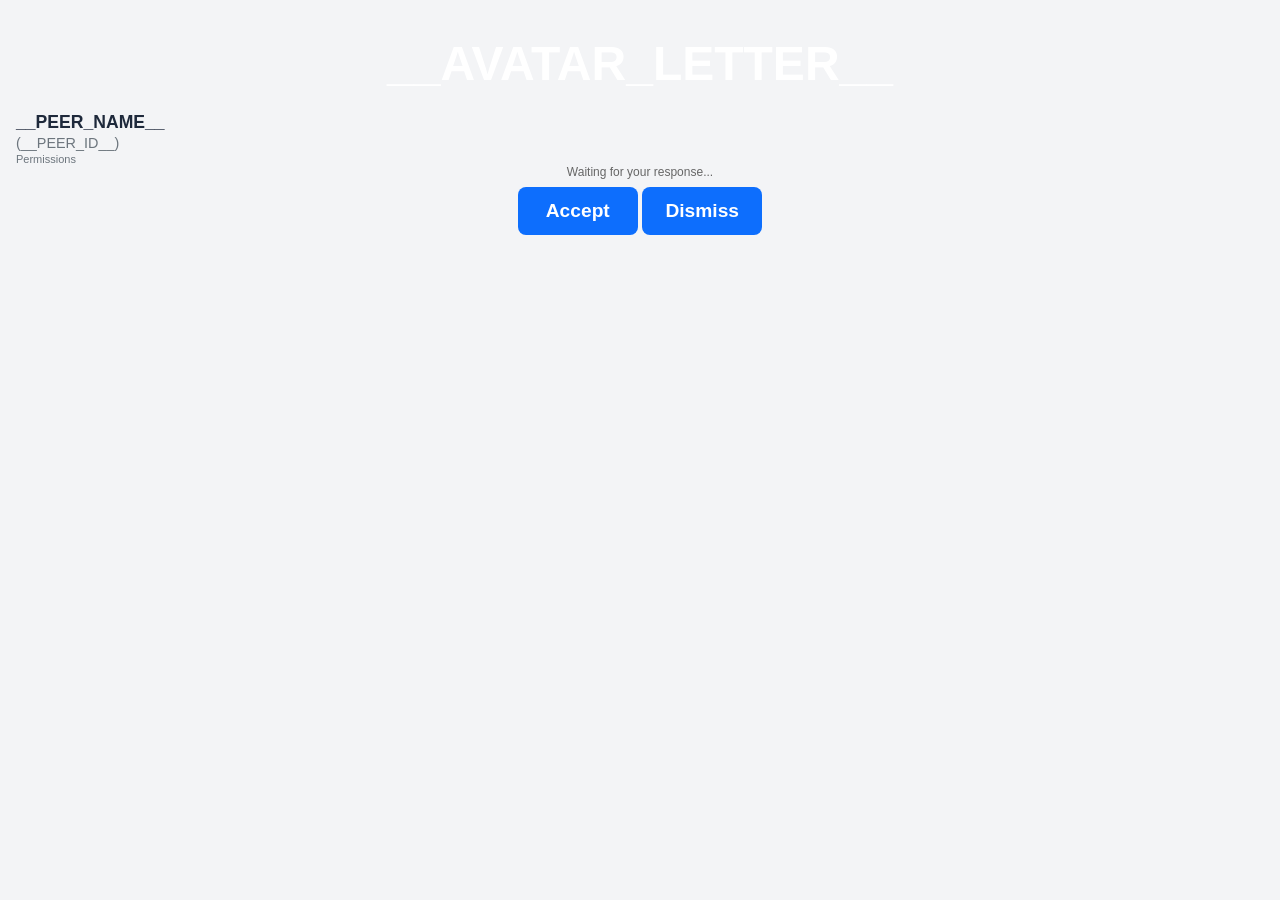
<file: src/ui/cm.html>
<html>
<head>
<title>HopToDesk - Incoming Connection</title>
<style>
    body {
        margin: 0;
        overflow: hidden;
        font-family: Tahoma, Helvetica, Verdana, Arial;
        color: #333;
        background: #F3F4F6;
    }

    div.content {
        flow: horizontal;
        size: *;
    }

    div.left-panel {
        size: *;
        padding: 1em;
        border-spacing: 1em;
        overflow: hidden;
        position: relative;
        background: #F3F4F6;
    }

    div.right-panel {
        background: white;
        border-left: #CED4DA 1px solid;
        size: *;
        display: none;
    }

    div.icon-and-id {
        flow: horizontal;
        border-spacing: 1em;
    }

    div.icon {
        size: 96px;
        min-width: 96px;
        min-height: 96px;
        text-align: center;
        font-size: 48px;
        line-height: 96px;
        color: white;
        font-weight: bold;
        border-radius: 12px;
    }

    div.id-info {
        margin: * 0;
    }

    div.peer-name {
        font-weight: bold;
        font-size: 1.1em;
        color: #1E293B;
    }

    div.peer-id {
        color: #6C757D;
        font-size: 0.9em;
        margin-top: 2px;
    }

    div.connected-time {
        margin-top: 0.6em;
        font-size: 0.9em;
        color: #6C757D;
    }

    div.permissions {
        flow: horizontal;
        border-spacing: 0.5em;
    }

    div.permissions > div {
        size: 48px;
        background: #2C8CFF;
        border-radius: 6px;
        cursor: pointer;
    }

    div.permissions > div:hover {
        opacity: 0.85;
    }

    div.permissions > div:active {
        opacity: 0.6;
    }

    div.permissions > div.disabled {
        background: #CED4DA;
    }

    div.permissions icon {
        margin: *;
        size: 32px;
        background-size: cover;
        background-repeat: no-repeat;
        display: block;
    }

    icon.keyboard {
        background: url('[data-uri]');
    }

    icon.clipboard {
        background: url('[data-uri]');
    }

    icon.audio {
        background: url('[data-uri]');
    }

    icon.file {
        background: url('[data-uri]');
    }

    icon.restart {
        background: url('[data-uri]');
    }

    #button-row button {
        width: 120px;
        height: 48px;
        padding: 0;
        font-weight: 600;
        font-size: 1.1em;
        border-radius: 8px;
        cursor: pointer;
    }

    button#btn-accept {
        background: #0D6EFD;
        color: white;
        border: none;
        font-size: 1.2em;
    }
    button#btn-accept:hover { background: #0B5ED7; }

    button#btn-reject {
        background: #0D6EFD;
        color: white;
        border: none;
        font-size: 1.2em;
    }
    button#btn-reject:hover { background: #0B5ED7; }

    button#btn-disconnect {
        width: 160px;
        background: #EF4444;
        color: white;
        font-size: 1.2em;
        border: none;
        border-radius: 8px;
        height: 40px;
        cursor: pointer;
    }
    button#btn-disconnect:hover { background: #DC2626; }
    button#btn-disconnect:active { opacity: 0.7; }

    #button-row {
        flow: horizontal;
        width: *;
        border-spacing: 12px;
        text-align: center;
        margin: 8px auto;
    }

    #disconnect-row {
        visibility: hidden;
        height: 0;
        overflow: hidden;
        text-align: center;
    }

    #cm-status {
        text-align: center;
        font-size: 12px;
        color: #666;
    }

    div.chaticon {
        position: absolute;
        right: 10px;
        top: 10px;
        size: 32px;
        cursor: pointer;
    }
    div.chaticon svg {
        size: 24px;
        margin: 4px;
        color: #6C757D;
    }
    div.chaticon:hover svg { color: #1E293B; }

    div.chat-panel {
        padding: 12px;
        size: *;
        flow: vertical;
    }

    div.chat-panel .chat-title {
        font-weight: bold;
        font-size: 13px;
        color: #1E293B;
        margin-bottom: 8px;
    }

    #chat-msgs {
        background: #F9FAFB;
        border: 1px solid #E5E7EB;
        border-radius: 6px;
        padding: 8px;
        size: *;
        overflow-y: auto;
        font-size: 12px;
        line-height: 1.6em;
    }
    .chat-msg b { color: #007BFF; }

    #chat-input-row {
        flow: horizontal;
        border-spacing: 6px;
        margin-top: 8px;
    }

    #chat-input {
        width: *;
        height: 30px;
        border: 1px solid #CED4DA;
        border-radius: 6px;
        padding: 0 8px;
        font-size: 12px;
    }

    input:focus {
        border-color: #0D6EFD;
    }

    #btn-chat-send {
        background: #0D6EFD;
        color: white;
        border: none;
        border-radius: 6px;
        padding: 0 14px;
        height: 30px;
        font-size: 12px;
        font-weight: 600;
        cursor: pointer;
    }
    #btn-chat-send:hover { background: #0B5ED7; }

    div.spacer {
        height: *;
    }

    .perm-label {
        font-size: 11px;
        color: #6C757D;
        margin-top: -6px;
    }
</style>
<script type="text/tiscript">
view.windowMinSize = (300, 450);
</script>
</head>
<body>
    <div class="content">
        <div class="left-panel">
            <div class="chaticon" id="chat-toggle"><svg viewBox="0 0 24 24" fill="none" stroke="currentColor" stroke-width="2" stroke-linecap="round" stroke-linejoin="round"><path d="M21 15a2 2 0 0 1-2 2H7l-4 4V5a2 2 0 0 1 2-2h14a2 2 0 0 1 2 2z"/></svg></div>

            <div class="icon-and-id">
                <div class="icon" id="avatar" style="background: __AVATAR_COLOR__">__AVATAR_LETTER__</div>
                <div class="id-info">
                    <div class="peer-name" id="peer-name">__PEER_NAME__</div>
                    <div class="peer-id">(__PEER_ID__)</div>
                    <div class="connected-time" id="connected-time" style="display:none">Connected&#160;<span id="time">00:00:00</span></div>
                </div>
            </div>

            <div style="height:8px"></div>

            <div class="perm-label">Permissions</div>
            <div class="permissions">
                <div id="perm-keyboard" title="Keyboard &amp; Mouse"><icon class="keyboard" /></div>
                <div id="perm-clipboard" title="Clipboard"><icon class="clipboard" /></div>
                <div id="perm-audio" title="Audio"><icon class="audio" /></div>
                <div id="perm-file" title="File Transfer"><icon class="file" /></div>
                <div id="perm-restart" title="Restart"><icon class="restart" /></div>
            </div>

            <div class="spacer"></div>

            <div id="cm-status">Waiting for your response...</div>

            <div id="button-row">
                <button id="btn-accept">Accept</button>
                <button id="btn-reject">Dismiss</button>
            </div>

            <div id="disconnect-row">
                <button id="btn-disconnect">Disconnect</button>
            </div>
        </div>

        <div class="right-panel" id="right-panel">
            <div class="chat-panel">
                <div class="chat-title">Chat</div>
                <div id="chat-msgs"></div>
                <div id="chat-input-row">
                    <input type="text" id="chat-input" placeholder="Type a message..." />
                    <button id="btn-chat-send">Send</button>
                </div>
            </div>
        </div>
    </div>

    <div id="accept-flag" style="visibility:hidden;height:0;overflow:hidden;"></div>
    <div id="reject-flag" style="visibility:hidden;height:0;overflow:hidden;"></div>
    <div id="disconnect-flag" style="visibility:hidden;height:0;overflow:hidden;"></div>
    <div id="chat-send-flag" style="visibility:hidden;height:0;overflow:hidden;"></div>
    <div id="perm-flag" style="visibility:hidden;height:0;overflow:hidden;"></div>
    <div id="invite-mode" style="visibility:hidden;height:0;overflow:hidden;">__INVITE__</div>
    <div id="invite-text" style="visibility:hidden;height:0;overflow:hidden;">__INVITE_TEXT__</div>

    <script type="text/tiscript">
        var show_chat = false;
        var connect_time = new Date();

        function self.ready() {
            var (sw, sh) = view.screenBox(#workarea, #dimension);
            var w = 300;
            var h = 450;
            view.move(sw - w, 0, w, h);
        }

        function updateTime() {
            self.timer(1000, function() {
                var now = new Date();
                var seconds = Date.diff(connect_time, now, #seconds);
                var hours = (seconds / 3600).toInteger();
                var minutes = ((seconds % 3600) / 60).toInteger();
                var secs = (seconds % 60).toInteger();
                var out = "";
                if (hours < 10) out += "0";
                out += hours + ":";
                if (minutes < 10) out += "0";
                out += minutes + ":";
                if (secs < 10) out += "0";
                out += secs;
                var el = $(#time);
                if (el) el.text = out;
                updateTime();
            });
        }
        updateTime();

        event click $(#chat-toggle) {
            show_chat = !show_chat;
            var rp = $(#right-panel);
            rp.style#display = show_chat ? "block" : "none";

            var (x, y, w, h) = view.box(#rectw, #border, #screen);
            if (show_chat && w < 600) {
                view.move(x - (600 - w), y, 600, h);
            } else if (!show_chat && w > 450) {
                view.move(x + (w - 300), y, 300, h);
            }
        }

        $(#btn-accept).onClick = function() {
            $(#accept-flag).text = "accept";
        };

        $(#btn-reject).onClick = function() {
            $(#reject-flag).text = "reject";
            view.close();
        };

        $(#btn-disconnect).onClick = function() {
            $(#disconnect-flag).text = "disconnect";
            view.close();
        };

        function sendChat() {
            var input = $(#chat-input);
            var text = (input.value || "").trim();
            if (text.length > 0) {
                $(#chat-send-flag).text = text;
                input.value = "";
            }
        }

        $(#btn-chat-send).onClick = function() {
            sendChat();
        };

        $(#chat-input).onKey = function(evt) {
            if (evt.type == Event.KEY_DOWN && evt.keyCode == 13) {
                sendChat();
                return true;
            }
            return false;
        };

        var permKeyboard = "";
        var permClipboard = "";
        var permAudio = "";

        function permChanges() {
            var out = "";
            if (permKeyboard != "") out += "keyboard|" + permKeyboard + ";";
            if (permClipboard != "") out += "clipboard|" + permClipboard + ";";
            if (permAudio != "") out += "audio|" + permAudio + ";";
            return out;
        }

        function togglePerm(el, name) {
            var isDisabled = el.attributes.hasClass("disabled");
            if (isDisabled) {
                el.attributes.removeClass("disabled");
            } else {
                el.attributes.addClass("disabled");
            }
            var enabled = isDisabled ? "1" : "0";
            if (name == "keyboard") permKeyboard = enabled;
            else if (name == "clipboard") permClipboard = enabled;
            else if (name == "audio") permAudio = enabled;
            $(#perm-flag).text = permChanges();
        }

        event click $(#perm-keyboard) { togglePerm($(#perm-keyboard), "keyboard"); }
        event click $(#perm-clipboard) { togglePerm($(#perm-clipboard), "clipboard"); }
        event click $(#perm-audio) { togglePerm($(#perm-audio), "audio"); }

        if ($(#invite-mode).text == "true") {
            $(#cm-status).text = $(#invite-text).text;
            $(div.perm-label).style#display = "none";
            $(div.permissions).style#display = "none";
        }

        function self.closing() {
            view.windowState = View.WINDOW_HIDDEN;
            return false;
        }
    </script>
</body>
</html>
</file>
